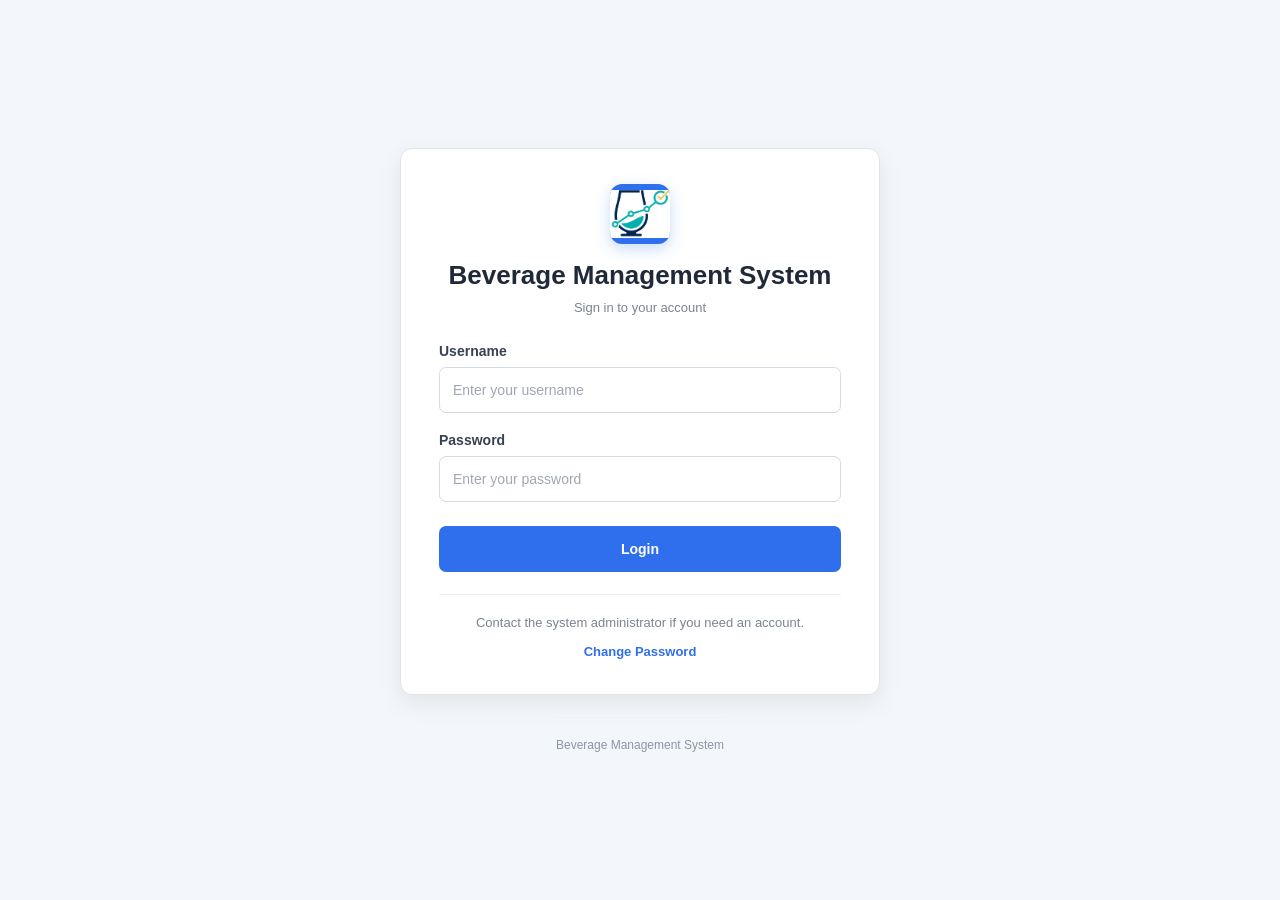
<file: frontend/index.html>
<!DOCTYPE html>

<html lang="en">

<head>

    <meta charset="UTF-8">

    <meta name="viewport"
          content="width=device-width, initial-scale=1.0">

    <title>Dashboard - Beverage Management System</title>

    <link rel="stylesheet" href="css/style.css">

</head>


<body>

    <aside class="sidebar">

        <h2>BMS</h2>

        <a href="index.html">
            Dashboard
        </a>

        <a href="beverages.html">
            Beverages
        </a>

        <a
            href="categories.html"
            data-role="ADMIN"
        >
            Categories
        </a>

        <a
            href="suppliers.html"
            data-role="ADMIN,MANAGER"
        >
            Suppliers
        </a>

        <a href="inventory.html">
            Inventory
        </a>

        <a
            href="purchases.html"
            data-role="ADMIN"
        >
            Purchases
        </a>

        <a href="sales.html">
            Sales
        </a>

        <a href="reports.html">
            Reports
        </a>

        <a href="change-password.html">
            Change Password
        </a>

        <a href="#" data-logout>
            Logout
        </a>

    </aside>


    <main class="main">

        <div class="topbar">

            <h1>Dashboard</h1>

            <span data-user></span>

        </div>


        <div class="card-grid">

            <div class="card">

                <h3>Beverages</h3>

                <div
                    class="value"
                    id="beverages"
                >
                    0
                </div>

            </div>


            <div class="card">

                <h3>Categories</h3>

                <div
                    class="value"
                    id="categories"
                >
                    0
                </div>

            </div>


            <div class="card">

                <h3>Suppliers</h3>

                <div
                    class="value"
                    id="suppliers"
                >
                    0
                </div>

            </div>


            <div class="card">

                <h3>Purchases</h3>

                <div
                    class="value"
                    id="purchases"
                >
                    0
                </div>

            </div>


            <div class="card">

                <h3>Sales</h3>

                <div
                    class="value"
                    id="sales"
                >
                    0
                </div>

            </div>


            <div class="card">

                <h3>Current Inventory</h3>

                <div
                    class="value"
                    id="inventory"
                >
                    0
                </div>

            </div>


            <div class="card">

                <h3>Low Stock</h3>

                <div
                    class="value"
                    id="low"
                >
                    0
                </div>

            </div>


            <div class="card">

                <h3>Out of Stock</h3>

                <div
                    class="value"
                    id="out"
                >
                    0
                </div>

            </div>

        </div>


        <div
            class="panel"
            style="margin-top:20px"
        >

            <h2>Recent Sales</h2>

            <div class="table-wrap">

                <table class="table">

                    <thead>

                        <tr>

                            <th>ID</th>
                            <th>Date</th>
                            <th>Total</th>
                            <th>Payment</th>

                        </tr>

                    </thead>

                    <tbody id="recentSales">

                    </tbody>

                </table>

            </div>

        </div>


        <div
            class="panel"
            style="margin-top:20px"
        >

            <h2>Recent Purchases</h2>

            <div class="table-wrap">

                <table class="table">

                    <thead>

                        <tr>

                            <th>ID</th>
                            <th>Date</th>
                            <th>Total</th>

                        </tr>

                    </thead>

                    <tbody id="recentPurchases">

                    </tbody>

                </table>

            </div>

        </div>


    </main>


    <script src="js/auth.js"></script>

    <script src="js/dashboard.js"></script>


</body>

</html>
</file>
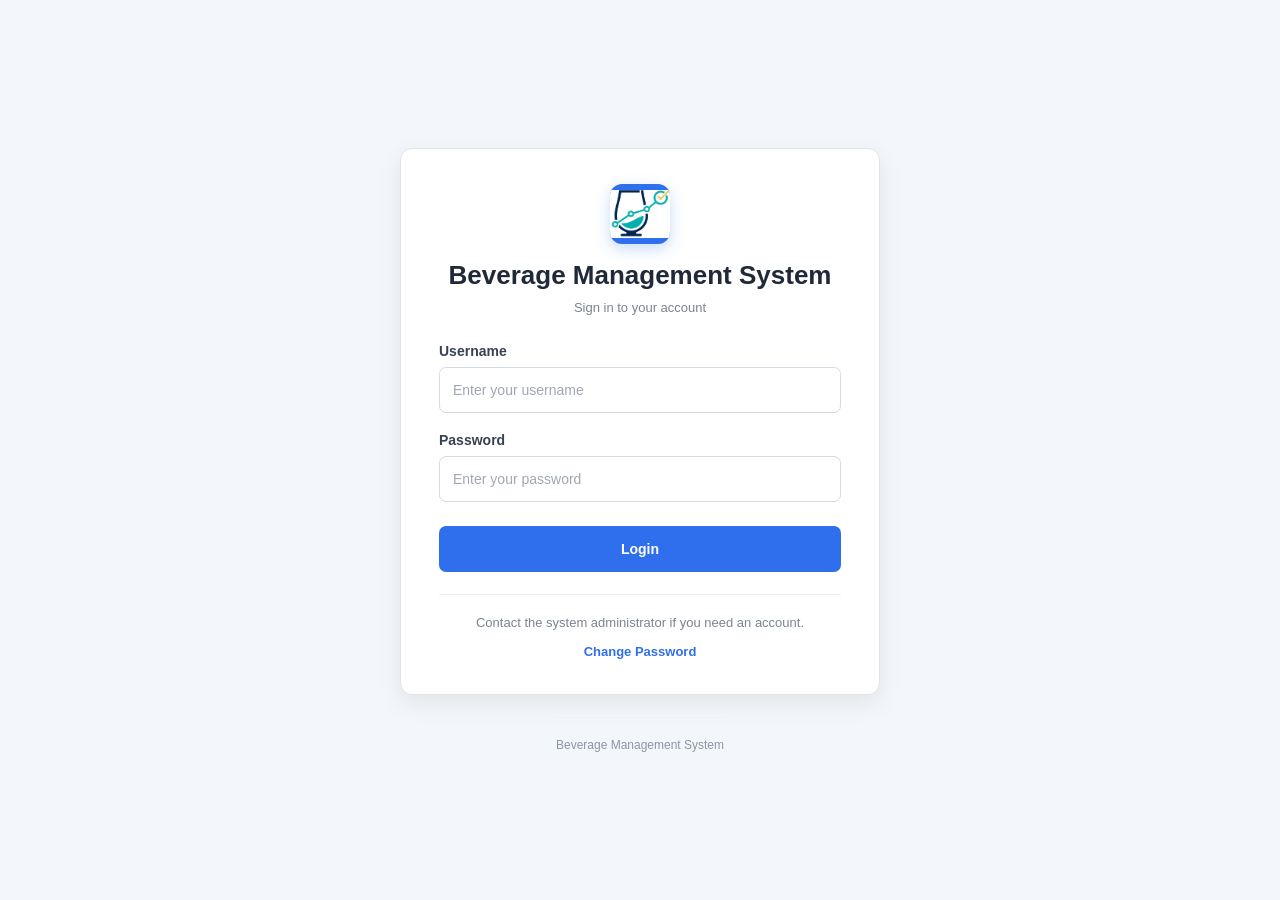
<file: frontend/beverages.html>
<!DOCTYPE html>
<html lang="en">
<head>
    <meta charset="UTF-8">
    <meta name="viewport" content="width=device-width, initial-scale=1.0">

    <title>Beverages - Beverage Management System</title>

    <link rel="stylesheet" href="css/style.css">
</head>

<body>

    <!-- ================= SIDEBAR ================= -->
    <aside class="sidebar">

        <div class="logo">
            <div class="logo-icon">B</div>
            <div>
                <h2>BMS</h2>
                <span>Beverage Management</span>
            </div>
        </div>

        <nav class="sidebar-menu">

            <a href="dashboard.html">
                <span class="icon">▣</span>
                Dashboard
            </a>

            <a href="beverages.html" class="active">
                <span class="icon">🥤</span>
                Beverages
            </a>

            <a href="categories.html">
                <span class="icon">▦</span>
                Categories
            </a>

            <a data-role="ADMIN,MANAGER" href="suppliers.html">
                <span class="icon">🚚</span>
                Suppliers
            </a>

            <a href="inventory.html">
                <span class="icon">📦</span>
                Inventory
            </a>

            <a data-role="ADMIN,MANAGER" href="purchases.html">
                <span class="icon">🛒</span>
                Purchases
            </a>

            <a href="sales.html">
                <span class="icon">💰</span>
                Sales
            </a>

            <a href="reports.html">
                <span class="icon">📊</span>
                Reports
            </a>

            <!-- <a href="change-password.html">
                <span class="icon">🔐</span>
                Change Password
            </a> -->

        </nav>

    </aside>


    <!-- ================= MAIN CONTENT ================= -->
    <main class="main">

        <!-- TOP BAR -->
        <header class="topbar">

            <div>
                <h1>Beverages</h1>
                <p>Manage all beverages in the system</p>
            </div>

            <div class="user-section">

                <div class="user-avatar" data-avatar>
                    U
                </div>

                <div class="user-info">
                    <strong data-user>User</strong>
                    <span data-role-display>Staff</span>
                    <span>Beverage Manager</span>
                </div>

            </div>

        </header>


        <!-- ================= CONTENT ================= -->
        <section class="content">


            <!-- PAGE HEADER -->
            <div class="page-header">

                <div>
                    <h2>Beverage Management</h2>
                    <p>Add, edit, search and delete beverages.</p>
                </div>

                <button
                    class="btn btn-primary"
                    type="button"
                    onclick="showBeverageForm()">
                    + Add Beverage
                </button>

            </div>


            <!-- ================= SEARCH ================= -->
            <div class="panel search-panel">

                <div class="search-box">

                    <label for="search">
                        Search Beverage
                    </label>

                    <div class="search-input-group">

                        <input
                            type="text"
                            id="search"
                            placeholder="Search name, brand or category">

                        <button
                            class="btn btn-primary"
                            type="button"
                            onclick="load()">
                            Search
                        </button>

                        <button
                            class="btn btn-secondary"
                            type="button"
                            onclick="clearSearch()">
                            Clear
                        </button>

                    </div>

                </div>

            </div>


            <!-- ================= FORM ================= -->
            <div
                class="panel beverage-form-panel"
                id="beverageFormPanel">

                <div class="panel-header">

                    <div>
                        <h3 id="formTitle">
                            Add New Beverage
                        </h3>

                        <p>
                            Enter the beverage information below.
                        </p>
                    </div>

                    <button
                        type="button"
                        class="close-btn"
                        onclick="hideBeverageForm()">
                        ×
                    </button>

                </div>


                <form id="f">

                    <!-- Used when editing -->
                    <input
                        type="hidden"
                        id="id">


                    <div class="form-grid">

                        <!-- NAME -->
                        <div class="form-group">

                            <label for="beverage_name">
                                Beverage Name
                                <span>*</span>
                            </label>

                            <input
                                type="text"
                                id="beverage_name"
                                placeholder="Enter beverage name"
                                required>

                        </div>


                        <!-- BRAND -->
                        <div class="form-group">

                            <label for="brand">
                                Brand
                                <span>*</span>
                            </label>

                            <input
                                type="text"
                                id="brand"
                                placeholder="Enter brand name"
                                required>

                        </div>


                        <!-- CATEGORY -->
                        <div class="form-group">

                            <label for="category">
                                Category
                                <span>*</span>
                            </label>

                            <select
                                id="category"
                                required>

                                <option value="">
                                    Select Category
                                </option>

                            </select>

                        </div>


                        <!-- PRICE -->
                        <div class="form-group">

                            <label for="unit_price">
                                Unit Price
                                <span>*</span>
                            </label>

                            <div class="price-input">

                                <span>Rs.</span>

                                <input
                                    type="number"
                                    id="unit_price"
                                    step="0.01"
                                    min="0"
                                    placeholder="0.00"
                                    required>

                            </div>

                        </div>

                    </div>


                    <!-- FORM BUTTONS -->
                    <div class="form-actions">

                        <button
                            type="submit"
                            class="btn btn-primary">
                            Save Beverage
                        </button>

                        <button
                            type="button"
                            class="btn btn-secondary"
                            onclick="resetForm()">
                            Reset
                        </button>

                        <button
                            type="button"
                            class="btn btn-cancel"
                            onclick="hideBeverageForm()">
                            Cancel
                        </button>

                    </div>

                </form>

            </div>


            <!-- ================= BEVERAGE TABLE ================= -->
            <div class="panel table-panel">

                <div class="panel-header">

                    <div>
                        <h3>Beverage List</h3>
                        <p>
                            All beverages registered in the system.
                        </p>
                    </div>

                    <div class="record-count">
                        Total: <strong id="recordCount">0</strong>
                    </div>

                </div>


                <div class="table-container">

                    <table class="table">

                        <thead>

                            <tr>
                                <th>#</th>
                                <th>Name</th>
                                <th>Brand</th>
                                <th>Category</th>
                                <th>Unit Price</th>
                                <th>Stock</th>
                                <th>Status</th>
                                <th>Action</th>
                            </tr>

                        </thead>


                        <tbody id="rows">

                            <!--
                                Beverage records will be loaded
                                here using beverages.js
                            -->

                            <tr>
                                <td colspan="8" class="empty-state">
                                    Loading beverages...
                                </td>
                            </tr>

                        </tbody>

                    </table>

                </div>

            </div>

        </section>

    </main>


    <!-- ================= JAVASCRIPT ================= -->

    <script src="js/auth.js"></script>
    <script src="js/beverages.js"></script>


    <script>

        /*
         * Display beverage form
         */
        function showBeverageForm() {

            document.getElementById(
                "beverageFormPanel"
            ).classList.add("show");

            window.scrollTo({
                top: 0,
                behavior: "smooth"
            });

        }


        /*
         * Hide beverage form
         */
        function hideBeverageForm() {

            document.getElementById(
                "beverageFormPanel"
            ).classList.remove("show");

        }


        /*
         * Clear search
         */
        function clearSearch() {

            document.getElementById("search").value = "";

            if (typeof load === "function") {
                load();
            }

        }


        /*
         * Reset form
         */
        function resetForm() {

            const form = document.getElementById("f");

            if (form) {
                form.reset();
            }

            document.getElementById("id").value = "";

            document.getElementById(
                "formTitle"
            ).textContent = "Add New Beverage";

        }


        /*
         * Load form when page opens
         */
        document.addEventListener(
            "DOMContentLoaded",
            function () {

                const formPanel =
                    document.getElementById(
                        "beverageFormPanel"
                    );

                if (formPanel) {
                    formPanel.classList.remove("show");
                }

            }
        );

    </script>

</body>
</html>
</file>
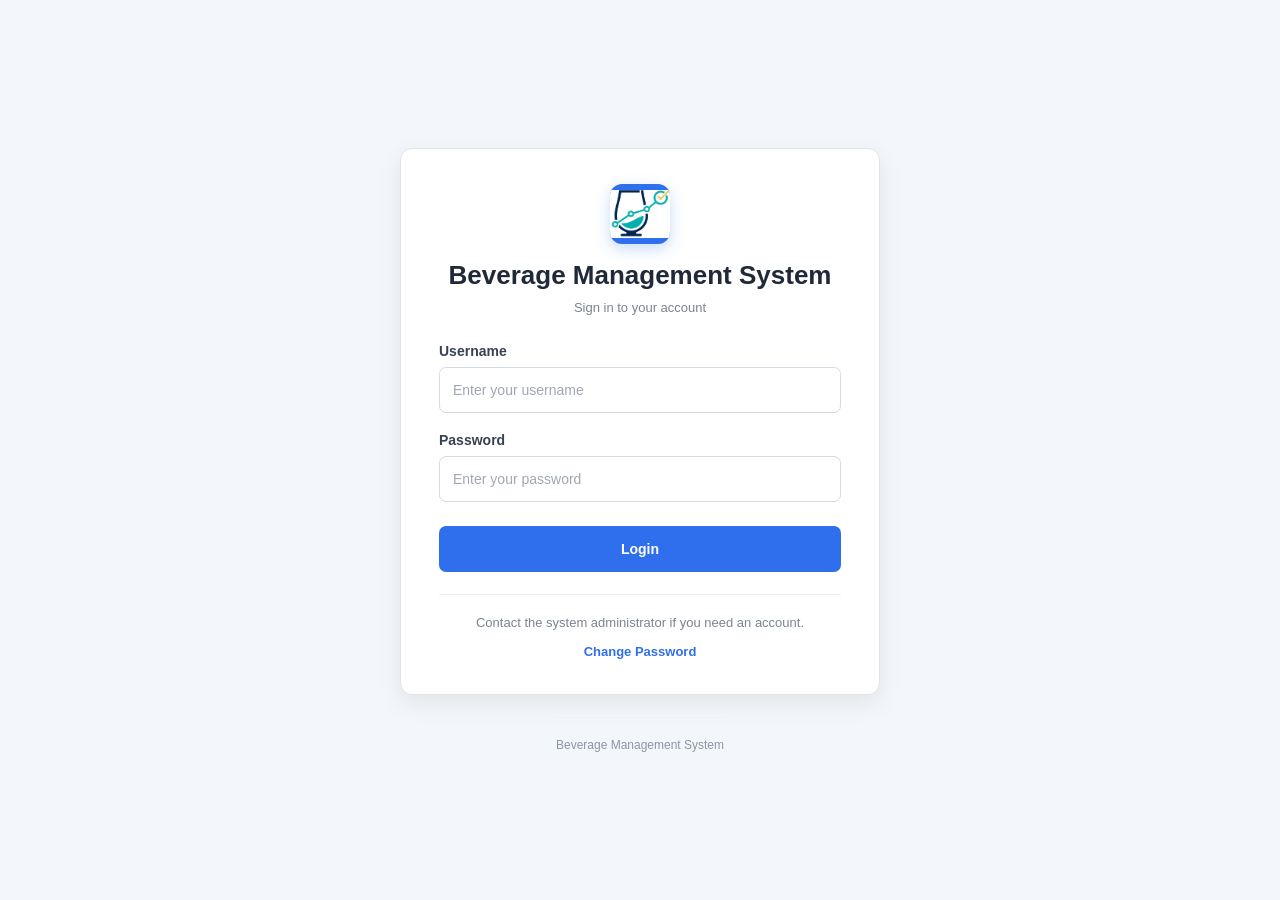
<file: frontend/categories.html>
<!DOCTYPE html>
<html lang="en">

<head>

    <meta charset="UTF-8">

    <meta
        name="viewport"
        content="width=device-width, initial-scale=1.0"
    >

    <title>
        Categories | Beverage Management System
    </title>

    <link
        rel="stylesheet"
        href="css/style.css"
    >

</head>


<body>

    <!-- =====================================================
         SIDEBAR
    ====================================================== -->

    <aside class="sidebar">

        <div class="logo">

            <div class="logo-icon">
                B
            </div>

            <div>

                <h2>
                    BMS
                </h2>

                <span>
                    Beverage Management
                </span>

            </div>

        </div>


        <nav class="sidebar-menu">

            <a href="dashboard.html">

                <span class="icon">
                    ▣
                </span>

                <span>
                    Dashboard
                </span>

            </a>


            <a href="beverages.html">

                <span class="icon">
                    🥤
                </span>

                <span>
                    Beverages
                </span>

            </a>


            <a
                href="categories.html"
                class="active"
                data-role="ADMIN,MANAGER,STAFF"
            >

                <span class="nav-icon">
                    ▦
                </span>

                <span>
                    Categories
                </span>

            </a>


            <a
                href="suppliers.html"
                data-role="ADMIN,MANAGER"
            >

                <span class="icon">
                    🚚
                </span>

                <span>
                    Suppliers
                </span>

            </a>


            <a href="inventory.html">

                <span class="icon">
                    📦
                </span>

                <span>
                    Inventory
                </span>

            </a>


            <a
                href="purchases.html"
                data-role="ADMIN,MANAGER"
            >

                <span class="icon">
                    🛒
                </span>

                <span>
                    Purchases
                </span>

            </a>


            <a href="sales.html">

                <span class="icon">
                    💰
                </span>

                <span>
                    Sales
                </span>

            </a>


            <a href="reports.html">

                <span class="icon">
                    📊
                </span>

                <span>
                    Reports
                </span>

            </a>

        </nav>

    </aside>



    <!-- =====================================================
         MAIN CONTENT
    ====================================================== -->

    <main class="main">


        <!-- =================================================
             TOP BAR
        ================================================== -->

        <header class="topbar">

            <div class="page-heading">

                <h1>
                    Categories
                </h1>

                <p>
                    Manage beverage categories
                </p>

            </div>


            <div class="user-area">

                <div class="user-section">

                    <div
                        class="user-avatar"
                        data-avatar
                    >
                        U
                    </div>

                    <div class="user-info">

                        <strong data-user>
                            User
                        </strong>

                        <span data-role-display>
                            Staff
                        </span>

                        <span>
                            Beverage Manager
                        </span>

                    </div>

                </div>

            </div>

        </header>



        <!-- =================================================
             MESSAGE
        ================================================== -->

        <div
            id="msg"
            class="message"
            role="alert"
        ></div>



        <!-- =================================================
             CATEGORY FORM
        ================================================== -->

        <section class="panel category-form-panel">

            <div class="panel-header">

                <div>

                    <h2 id="formTitle">
                        Add Category
                    </h2>

                    <p>
                        Create or update a beverage category
                    </p>

                </div>

            </div>


            <form
                id="f"
                class="category-form"
            >

                <input
                    type="hidden"
                    id="id"
                >


                <div class="form-group">

                    <label for="category_name">

                        Category Name

                        <span class="required">
                            *
                        </span>

                    </label>

                    <input
                        type="text"
                        id="category_name"
                        name="category_name"
                        placeholder="Enter category name"
                        maxlength="100"
                        autocomplete="off"
                        required
                    >

                </div>


                <div class="form-group">

                    <label for="description">

                        Description

                    </label>

                    <textarea
                        id="description"
                        name="description"
                        placeholder="Enter category description"
                        rows="4"
                    ></textarea>

                </div>


                <div class="form-actions">

                    <button
                        type="submit"
                        class="btn btn-primary"
                    >
                        Save Category
                    </button>


                    <button
                        type="button"
                        id="cancelButton"
                        class="btn btn-secondary"
                    >
                        Cancel
                    </button>

                </div>

            </form>

        </section>



        <!-- =================================================
             CATEGORY LIST
        ================================================== -->

        <section class="panel category-list-panel">


            <!-- ================= HEADER ================= -->

            <div
                class="panel-header category-list-header"
            >

                <div>

                    <h2>
                        Category List
                    </h2>

                    <p>
                        View and manage all beverage categories
                    </p>

                </div>


                <!-- ================= SEARCH ================= -->

                <div
                    class="search-box category-search-box"
                >

                    <div
                        class="search-input-group"
                    >

                        <input
                            type="search"
                            id="search"
                            placeholder="Search category..."
                            autocomplete="off"
                        >


                        <button
                            type="button"
                            id="searchButton"
                            class="btn btn-primary"
                        >
                            Search
                        </button>


                        <button
                            type="button"
                            id="clearButton"
                            class="btn btn-secondary"
                        >
                            Clear
                        </button>

                    </div>

                </div>

            </div>
            <!-- IMPORTANT:
                 The panel-header is properly closed here.
            -->


            <!-- ================= TABLE ================= -->

            <div class="table-container">

                <table class="table">

                    <thead>

                        <tr>

                            <th>
                                ID
                            </th>

                            <th>
                                Name
                            </th>

                            <th>
                                Description
                            </th>

                            <th class="action-column">
                                Action
                            </th>

                        </tr>

                    </thead>


                    <tbody id="rows">

                        <tr>

                            <td
                                colspan="4"
                                class="loading-cell"
                            >
                                Loading categories...
                            </td>

                        </tr>

                    </tbody>

                </table>

            </div>

        </section>


    </main>



    <!-- =====================================================
         JAVASCRIPT
    ====================================================== -->

    <script src="js/auth.js"></script>

    <script src="js/categories.js"></script>


</body>

</html>
</file>
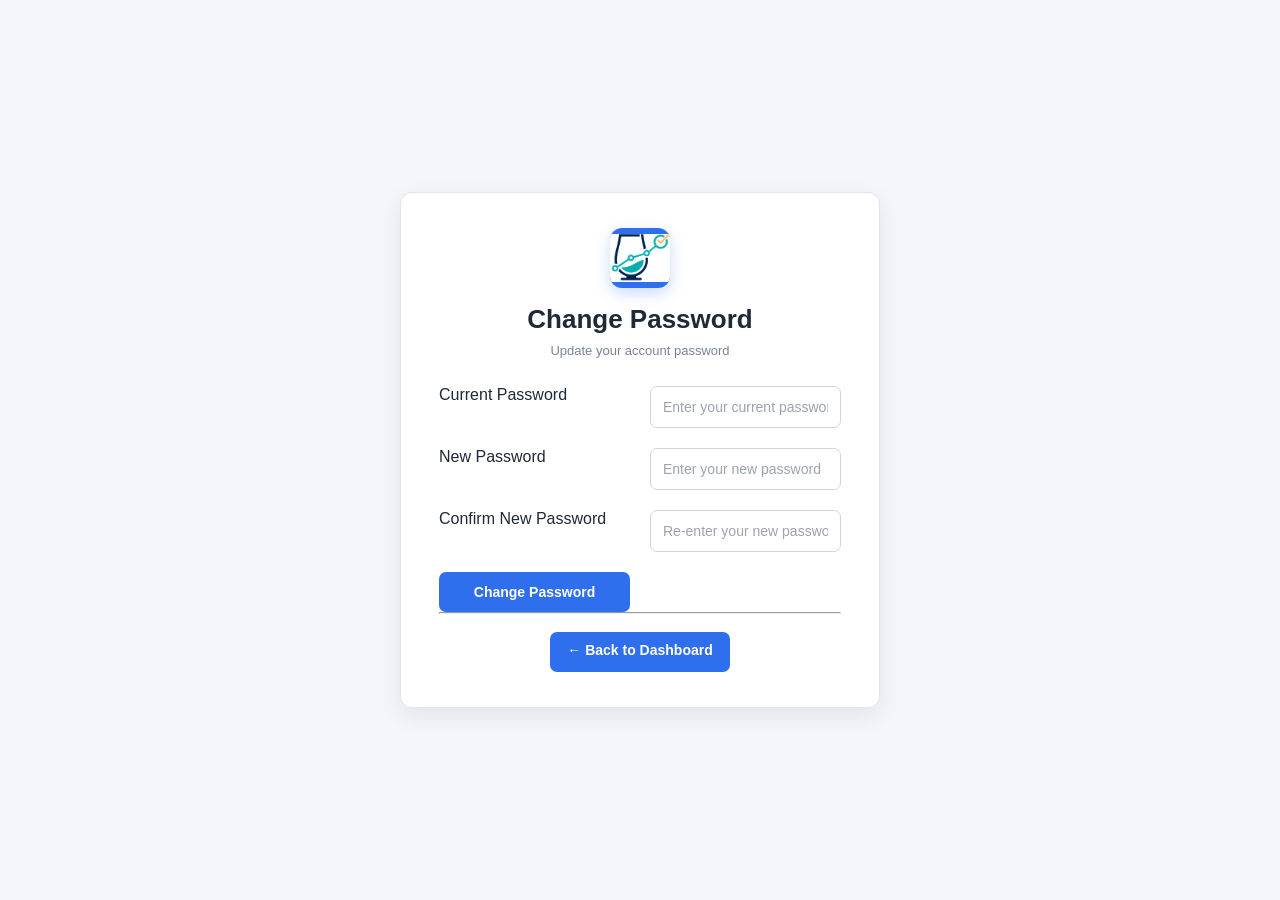
<file: frontend/change-password.html>
<!DOCTYPE html>
<html lang="en">

<head>

    <meta charset="UTF-8">

    <meta
        name="viewport"
        content="width=device-width, initial-scale=1.0"
    >

    <title>
        Change Password | Beverage Management System
    </title>

    <link
        rel="stylesheet"
        href="css/style.css"
    >

</head>


<body class="auth-page">


    <!-- =====================================================
         CHANGE PASSWORD CONTAINER
    ====================================================== -->

    <div class="auth-container">


        <!-- =================================================
             CHANGE PASSWORD CARD
        ================================================== -->

        <div class="auth-box">


            <!-- LOGO / TITLE -->

            <div class="auth-header">

                <div class="auth-logo">
                   <img src="image/logo.png" alt="BMS Logo">
                </div>

                <h1>
                    Change Password
                </h1>

                <p>
                    Update your account password
                </p>

            </div>


            <!-- =================================================
                 ERROR / SUCCESS MESSAGE
            ================================================== -->

            <div
                id="msg"
                class="auth-message"
                role="alert"
            ></div>


            <!-- =================================================
                 FORM
            ================================================== -->

            <form id="changePasswordForm" class="form-grid">

                <label for="current_password">Current Password</label>
                <input
                    type="password"
                    id="current_password"
                    name="current_password"
                    placeholder="Enter your current password"
                    required
                >

                <label for="new_password">New Password</label>
                <input
                    type="password"
                    id="new_password"
                    name="new_password"
                    placeholder="Enter your new password"
                    required
                >

                <label for="confirm_password">Confirm New Password</label>
                <input
                    type="password"
                    id="confirm_password"
                    name="confirm_password"
                    placeholder="Re-enter your new password"
                    required
                >

                <button
                      type="submit" 
                      class="btn btn-primary"
                      id="changePasswordButton">
                    
                    Change Password
                </button>

            </form>

           <hr>

<br>

<p style="text-align:center;">

    <a
        href="dashboard.html"
        class="btn btn-primary"
        style="
            display: inline-block;
            text-decoration: none;
        "
    >
        ← Back to Dashboard
    </a>

</p>

        </div>

    </div>


    <script src="js/auth.js"></script>
    <script src="js/change-password.js"></script>

</body>
</html>
</file>
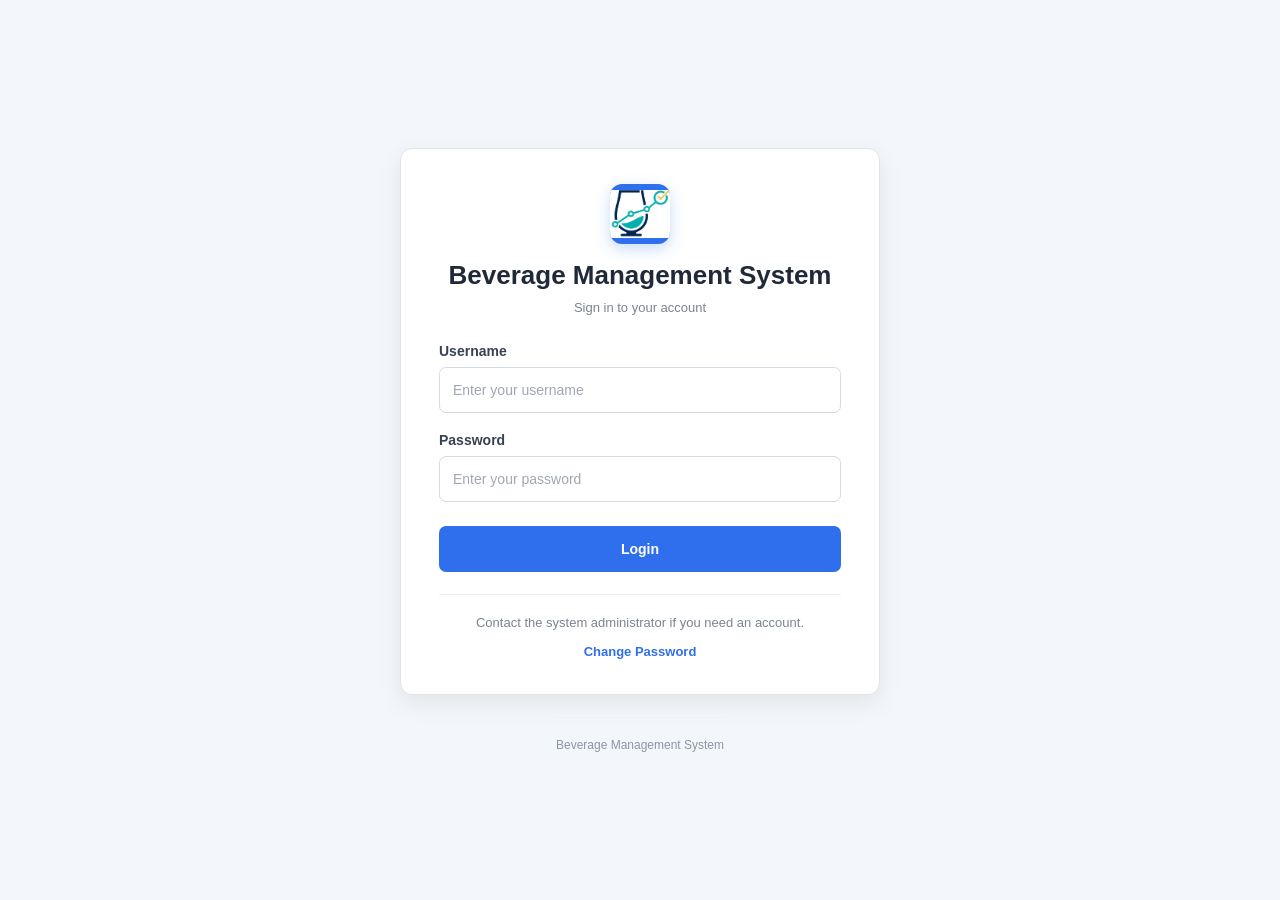
<file: frontend/dashboard.html>
<!DOCTYPE html>
<html lang="en">

<head>

    <meta charset="UTF-8">

    <meta
        name="viewport"
        content="width=device-width, initial-scale=1.0"
    >

    <title>
        Dashboard | Beverage Management System
    </title>

    <link
        rel="stylesheet"
        href="css/style.css"
    >

</head>


<body>


<!-- =====================================================
     SIDEBAR
====================================================== -->

<aside class="sidebar">


    <!-- LOGO -->

         <div class="logo">
            <div class="logo-icon">B</div>
            <div>
                <h2>BMS</h2>
                <span>Beverage Management</span>
            </div>
        </div>



    <!-- NAVIGATION -->

    <nav class="sidebar-nav">


        <a
            href="dashboard.html"
            class="active"
        >

            <span class="nav-icon">
                ▣
            </span>

            <span>
                Dashboard
            </span>

        </a>



        <a href="beverages.html">

            <span class="nav-icon">
                🥤
            </span>

            <span>
                Beverages
            </span>

        </a>


        <a
            href="categories.html"
            
        >

            <span class="nav-icon">
                ▦
            </span>

            <span>
                Categories
            </span>

        </a>



        <!-- ADMIN + MANAGER -->

        <a
            href="suppliers.html"
            data-role="ADMIN,MANAGER,"
        >

            <span class="nav-icon">
                🚚
            </span>

            <span>
                Suppliers
            </span>

        </a>



        <a href="inventory.html">

            <span class="nav-icon">
                📦
            </span>

            <span>
                Inventory
            </span>

        </a>



        <!-- ADMIN ONLY -->

        <a
            href="purchases.html"
            data-role="ADMIN,MANAGER"
        >

            <span class="nav-icon">
                🛒
            </span>

            <span>
                Purchases
            </span>

        </a>



        <a href="sales.html">

            <span class="nav-icon">
                💰
            </span>

            <span>
                Sales
            </span>

        </a>



        <a href="reports.html">

            <span class="nav-icon">
                📊
            </span>

            <span>
                Reports
            </span>

        </a>



        <a href="change-password.html">

            <span class="nav-icon">
                🔐
            </span>

            <span>
                Change Password
            </span>

        </a>

        <!-- ADMIN ONLY - USER MANAGEMENT -->

<a
    href="user-management.html"
    data-role="ADMIN"
>

    <span class="nav-icon">
        👥
    </span>

    <span>
        User Management
    </span>

</a>

        


    </nav>



    <!-- LOGOUT -->

    <div class="sidebar-bottom">

        <a
            href="#"
            data-logout
            class="logout-link"
        >

            <span class="nav-icon">
                ↪
            </span>

            <span>
               <font color="red">Logout</font>
            </span>

        </a>

    </div>


</aside>



<!-- =====================================================
     MAIN CONTENT
====================================================== -->

<main class="main">


    <!-- =================================================
         TOP BAR
    ================================================== -->

    <header class="topbar">


        <div class="page-heading">

            <h1>
                Dashboard
            </h1>

            <p>
                Overview of your beverage management system
            </p>

        </div>
        
            <div class="user-section">

                <div class="user-avatar" data-avatar>
                    U
                </div>

                <div class="user-info">
                    <strong data-user>User</strong>
                    <span data-role-display>Staff</span>
                    <span>Beverage Manager</span>
                </div>

            </div>


    </header>



    <!-- =================================================
         DASHBOARD CARDS
    ================================================== -->

    <section class="card-grid">


        <!-- BEVERAGES -->

        <div class="dashboard-card">

            <div class="card-icon beverage-icon">
                🥤
            </div>

            <div class="card-content">

                <h3>
                    Beverages
                </h3>

                <div
                    class="value"
                    id="beverages"
                >
                    0
                </div>

                <span class="card-description">
                    Total beverages
                </span>

            </div>

        </div>



        <!-- CATEGORIES -->

        <div class="dashboard-card">

            <div class="card-icon category-icon">
                ▦
            </div>

            <div class="card-content">

                <h3>
                    Categories
                </h3>

                <div
                    class="value"
                    id="categories"
                >
                    0
                </div>

                <span class="card-description">
                    Beverage categories
                </span>

            </div>

        </div>



        <!-- SUPPLIERS -->

        <div class="dashboard-card">

            <div class="card-icon supplier-icon">
                🚚
            </div>

            <div class="card-content">

                <h3>
                    Suppliers
                </h3>

                <div
                    class="value"
                    id="suppliers"
                >
                    0
                </div>

                <span class="card-description">
                    Registered suppliers
                </span>

            </div>

        </div>



        <!-- PURCHASES -->

        <div class="dashboard-card">

            <div class="card-icon purchase-icon">
                🛒
            </div>

            <div class="card-content">

                <h3>
                    Purchases
                </h3>

                <div
                    class="value"
                    id="purchases"
                >
                    0
                </div>

                <span class="card-description">
                    Total purchases
                </span>

            </div>

        </div>



        <!-- SALES -->

        <div class="dashboard-card">

            <div class="card-icon sales-icon">
                💰
            </div>

            <div class="card-content">

                <h3>
                    Sales
                </h3>

                <div
                    class="value"
                    id="sales"
                >
                    0
                </div>

                <span class="card-description">
                    Total sales
                </span>

            </div>

        </div>



        <!-- INVENTORY -->

        <div class="dashboard-card">

            <div class="card-icon inventory-icon">
                📦
            </div>

            <div class="card-content">

                <h3>
                    Current Inventory
                </h3>

                <div
                    class="value"
                    id="inventory"
                >
                    0
                </div>

                <span class="card-description">
                    Available stock
                </span>

            </div>

        </div>



        <!-- LOW STOCK -->

        <div class="dashboard-card warning-card">

            <div class="card-icon warning-icon">
                ⚠
            </div>

            <div class="card-content">

                <h3>
                    Low Stock
                </h3>

                <div
                    class="value"
                    id="low"
                >
                    0
                </div>

                <span class="card-description">
                    Items requiring attention
                </span>

            </div>

        </div>



        <!-- OUT OF STOCK -->

        <div class="dashboard-card danger-card">

            <div class="card-icon danger-icon">
                ✕
            </div>

            <div class="card-content">

                <h3>
                    Out of Stock
                </h3>

                <div
                    class="value"
                    id="out"
                >
                    0
                </div>

                <span class="card-description">
                    Unavailable items
                </span>

            </div>

        </div>


    </section>



    <!-- =================================================
         RECENT SALES
    ================================================== -->

    <section class="panel dashboard-panel">


        <div class="panel-header">

            <div>

                <h2>
                    Recent Sales
                </h2>

                <p>
                    Latest beverage sales
                </p>

            </div>


            <a
                href="sales.html"
                class="view-all"
            >
                View All
            </a>

        </div>



        <div class="table-wrap">

            <table class="table">

                <thead>

                    <tr>

                        <th>
                            ID
                        </th>

                        <th>
                            Beverage
                        </th>

                        <th>
                            Quantity
                        </th>

                        <th>
                            Amount
                        </th>

                        <th>
                            Date
                        </th>

                    </tr>

                </thead>


                <tbody id="recentSales">

                    <tr>

                        <td
                            colspan="5"
                            class="loading-cell"
                        >
                            Loading recent sales...
                        </td>

                    </tr>

                </tbody>

            </table>

        </div>


    </section>



    <!-- =================================================
         RECENT PURCHASES
    ================================================== -->

    <section class="panel dashboard-panel">


        <div class="panel-header">

            <div>

                <h2>
                    Recent Purchases
                </h2>

                <p>
                    Latest beverage purchases
                </p>

            </div>


            <a
                href="purchases.html"
                class="view-all"
            >
                View All
            </a>

        </div>



        <div class="table-wrap">

            <table class="table">

                <thead>

                    <tr>

                        <th>
                            ID
                        </th>

                        <th>
                            Beverage
                        </th>

                        <th>
                            Supplier
                        </th>

                        <th>
                            Quantity
                        </th>

                        <th>
                            Amount
                        </th>

                        <th>
                            Date
                        </th>

                    </tr>

                </thead>


                <tbody id="recentPurchases">

                    <tr>

                        <td
                            colspan="6"
                            class="loading-cell"
                        >
                            Loading recent purchases...
                        </td>

                    </tr>

                </tbody>

            </table>

        </div>


    </section>


</main>



<!-- =====================================================
     JAVASCRIPT
====================================================== -->

<script src="js/auth.js"></script>
<script src="js/dashboard.js"></script>


</body>

</html>
</file>
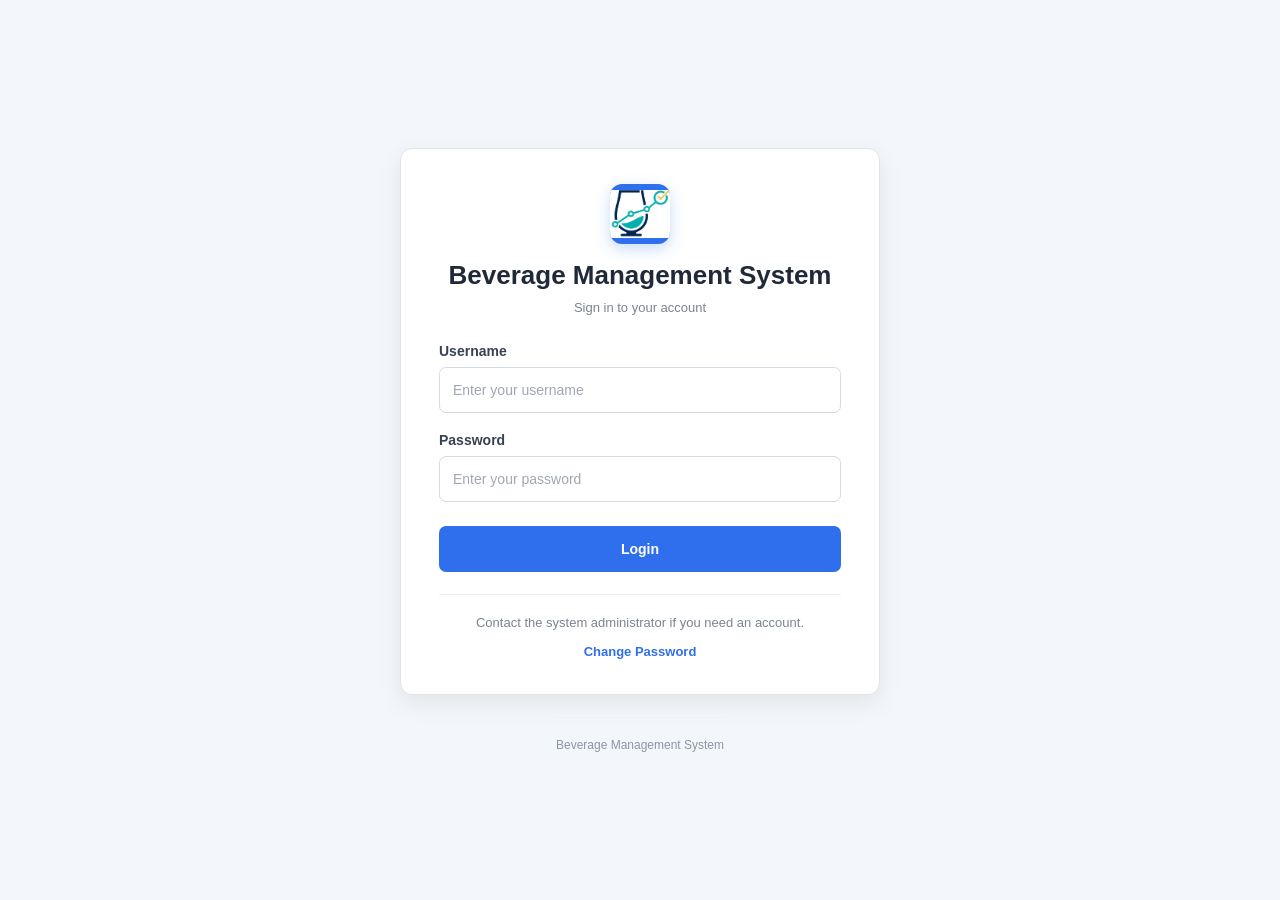
<file: frontend/inventory.html>
<!DOCTYPE html>
<html lang="en">

<head>

    <meta charset="UTF-8">

    <meta
        name="viewport"
        content="width=device-width, initial-scale=1.0"
    >

    <title>
        Inventory | Beverage Management System
    </title>

    <link
        rel="stylesheet"
        href="css/style.css"
    >

</head>


<body>


<!-- =====================================================
     SIDEBAR
====================================================== -->

<aside class="sidebar">


    <!-- LOGO -->

        <div class="logo">
            <div class="logo-icon">B</div>
            <div>
                <h2>BMS</h2>
                <span>Beverage Management</span>
            </div>
        </div>



    <!-- NAVIGATION -->

    <nav class="sidebar-menu">


        <a href="dashboard.html">

            <span class="icon">
                ▣
            </span>

            <span>
                Dashboard
            </span>

        </a>



        <a href="beverages.html">

            <span class="icon">
                🥤
            </span>

            <span>
                Beverages
            </span>

        </a>



        <!-- ADMIN ONLY -->

        <a
            href="categories.html"
        >

            <span class="icon">
                ▦
            </span>

            <span>
                Categories
            </span>

        </a>



        <!-- ADMIN + MANAGER -->

        <a
            href="suppliers.html"
            data-role="ADMIN,MANAGER"
        >

            <span class="icon">
                🚚
            </span>

            <span>
                Suppliers
            </span>

        </a>



        <!-- ACTIVE PAGE -->

        <a
            href="inventory.html"
            class="active"
        >

            <span class="icon">
                📦
            </span>

            <span>
                Inventory
            </span>

        </a>



        <!-- ADMIN ONLY -->

        <a
            href="purchases.html"
           data-role="ADMIN,MANAGER"
        >

            <span class="icon">
                🛒
            </span>

            <span>
                Purchases
            </span>

        </a>



        <a href="sales.html">

            <span class="icon">
                💰
            </span>

            <span>
                Sales
            </span>

        </a>



        <a href="reports.html">

            <span class="icon">
                📊
            </span>

            <span>
                Reports
            </span>

        </a>



        <!-- <a href="change-password.html">

            <span class="icon">
                ⚙
            </span>

            <span>
                Change Password
            </span>

        </a> -->


    </nav>



    <!-- LOGOUT -->

    <!-- <div class="sidebar-bottom">

        <a
            href="#"
            data-logout
            class="logout-link"
        >

            <span class="icon">
                ⇥
            </span>

            <span>
                Logout
            </span>

        </a>

    </div> -->


</aside>



<!-- =====================================================
     MAIN CONTENT
====================================================== -->

<main class="main">


    <!-- =================================================
         TOP BAR
    ================================================== -->

    <header class="topbar">


        <div class="page-heading">

            <h1>
                Inventory
            </h1>

            <p>
                Monitor beverage stock and inventory levels
            </p>

        </div>



        <!-- USER -->

        <div class="user-area">

            <div class="user-section">

                <div class="user-avatar" data-avatar>
                    U
                </div>

                <div class="user-info">
                    <strong data-user>User</strong>
                    <span data-role-display>Staff</span>
                    <span>Beverage Manager</span>
                </div>

            </div>

        </div>


    </header>



    <!-- =================================================
         INVENTORY CONTROLS
    ================================================== -->

    <section class="panel inventory-controls">


        <div class="panel-header">

            <div>

                <h2>
                    Inventory Overview
                </h2>

                <p>
                    Current stock status of all beverages
                </p>

            </div>


            <button
                type="button"
                class="btn btn-primary"
                onclick="load()"
            >

                <span class="refresh-icon">
                    ↻
                </span>

                Refresh

            </button>

        </div>


    </section>

<!-- =================================================
     INVENTORY TABLE
================================================== -->

<section class="panel inventory-table-panel">

    <!-- STOCK LIST HEADER -->
    <div class="panel-header">

        <div>

            <h2>
                Stock List
            </h2>

            <p>
                Beverage inventory details
            </p>

        </div>

    </div>


    <!-- SEARCH BAR -->
    <div class="inventory-search">

        <label
            for="inventorySearch"
            class="sr-only"
        >
            Search inventory
        </label>

        <div class="inventory-search-group">

            <input
                type="search"
                id="inventorySearch"
                placeholder="Search beverage, brand or category..."
                autocomplete="off"
            >

            <button
                type="button"
                id="inventorySearchButton"
                class="btn btn-primary"
            >
                Search
            </button>

            <button
                type="button"
                id="inventoryClearButton"
                class="btn btn-secondary"
            >
                Clear
            </button>

        </div>

    </div>


    <!-- TABLE -->
    <div class="table-wrap">

        <table class="table inventory-table">

            <thead>

                <tr>

                    <th>
                        Beverage
                    </th>

                    <th>
                        Brand
                    </th>

                    <th>
                        Category
                    </th>

                    <th>
                        Stock
                    </th>

                    <th>
                        Reorder Level
                    </th>

                    <th>
                        Status
                    </th>

                </tr>

            </thead>


            <tbody id="rows">

                <tr>

                    <td
                        colspan="6"
                        class="loading-cell"
                    >
                        Loading inventory...
                    </td>

                </tr>

            </tbody>

        </table>

    </div>

</section>


</main>



<!-- =====================================================
     JAVASCRIPT
====================================================== -->

<script src="js/auth.js"></script>

<script src="js/inventory.js"></script>


</body>

</html>
</file>
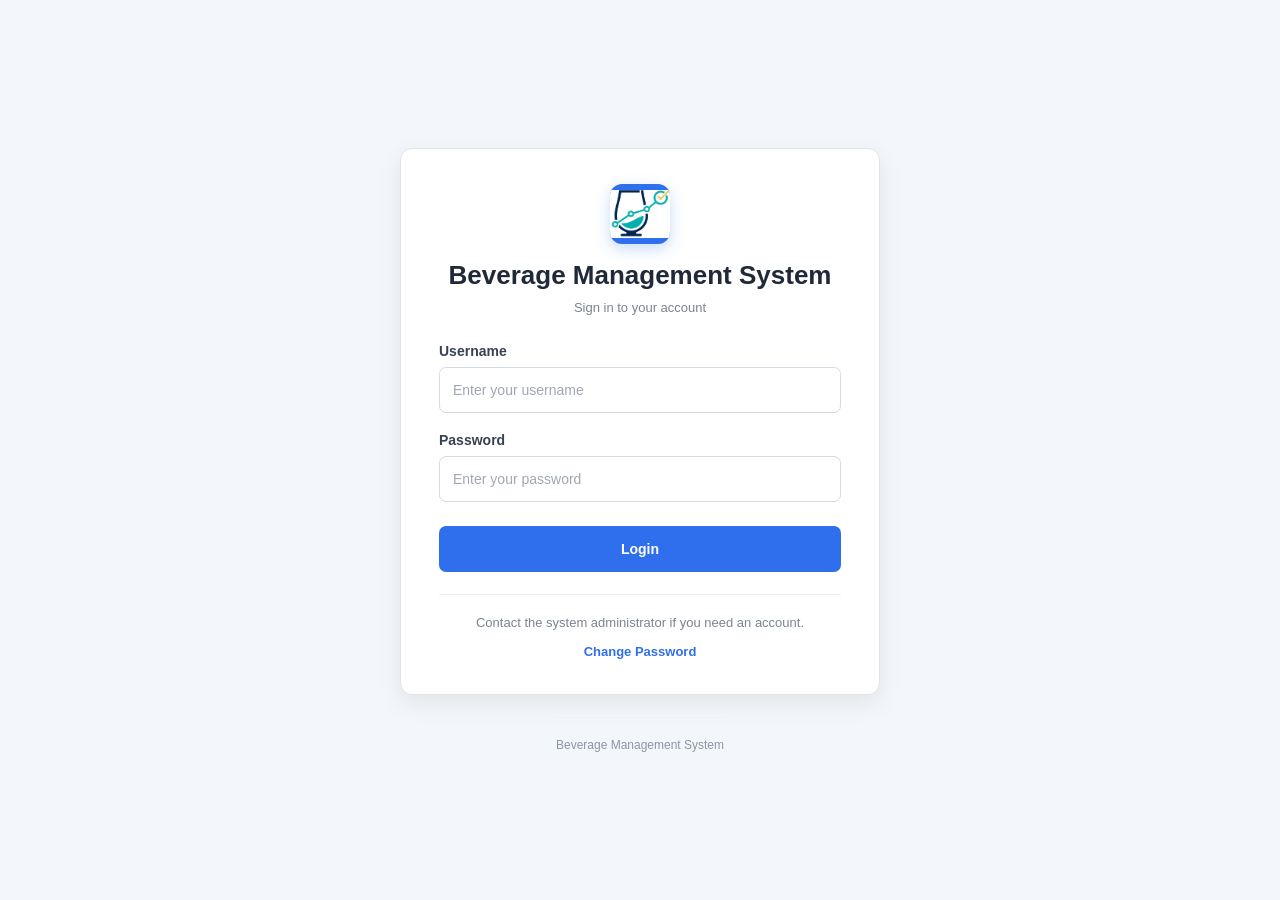
<file: frontend/login.html>
<!DOCTYPE html>
<html lang="en">

<head>

    <meta charset="UTF-8">

    <meta
        name="viewport"
        content="width=device-width, initial-scale=1.0"
    >

    <title>
        Login | Beverage Management System
    </title>

    <link
        rel="stylesheet"
        href="css/style.css"
    >

</head>


<body class="auth-page">


    <!-- =====================================================
         LOGIN CONTAINER
    ====================================================== -->

    <div class="auth-container">


        <!-- =================================================
             LOGIN CARD
        ================================================== -->

        <div class="auth-box">


            <!-- LOGO / TITLE -->

            <div class="auth-header">

                <div class="auth-logo">
                   <img src="image/logo.png" alt="BMS Logo">
                </div>

                <h1>
                    Beverage Management System
                </h1>

                <p>
                    Sign in to your account
                </p>

            </div>



            <!-- =================================================
                 ERROR / SUCCESS MESSAGE
            ================================================== -->

            <div
                id="msg"
                class="auth-message"
                role="alert"
                aria-live="polite"
            ></div>



            <!-- =================================================
                 LOGIN FORM
            ================================================== -->

            <form
                id="loginForm"
                class="auth-form"
            >


                <!-- USERNAME -->

                <div class="auth-form-group">

                    <label for="username">
                        Username
                    </label>

                    <input
                        type="text"
                        id="username"
                        name="username"
                        placeholder="Enter your username"
                        autocomplete="username"
                        required
                    >

                </div>



                <!-- PASSWORD -->

                <div class="auth-form-group">

                    <label for="password">
                        Password
                    </label>

                    <input
                        type="password"
                        id="password"
                        name="password"
                        placeholder="Enter your password"
                        autocomplete="current-password"
                        required
                    >

                </div>



                <!-- LOGIN BUTTON -->

                <button
                    type="submit"
                    class="btn btn-primary auth-login-btn"
                    id="loginButton"
                >
                    Login
                </button>


            </form>



            <!-- =================================================
                 AUTHENTICATION LINKS
            ================================================== -->

            <div class="auth-footer">

                <p>
                     Contact the system administrator
                     if you need an account.
                </p>
                <br>


                <p>

                    <a href="change-password.html">
                        Change Password
                    </a>

                </p>

            </div>


        </div>


        <!-- =================================================
             FOOTER
        ================================================== -->

        <p class="auth-footer">

            Beverage Management System

        </p>


    </div>



    <!-- =====================================================
         AUTHENTICATION JAVASCRIPT
    ====================================================== -->

    <script src="js/login.js"></script>

    <script>

        // Check if the user is already logged in
        if (localStorage.getItem('isLoggedIn') === 'true') {
            window.location.href = 'dashboard.html';
        }
</file>
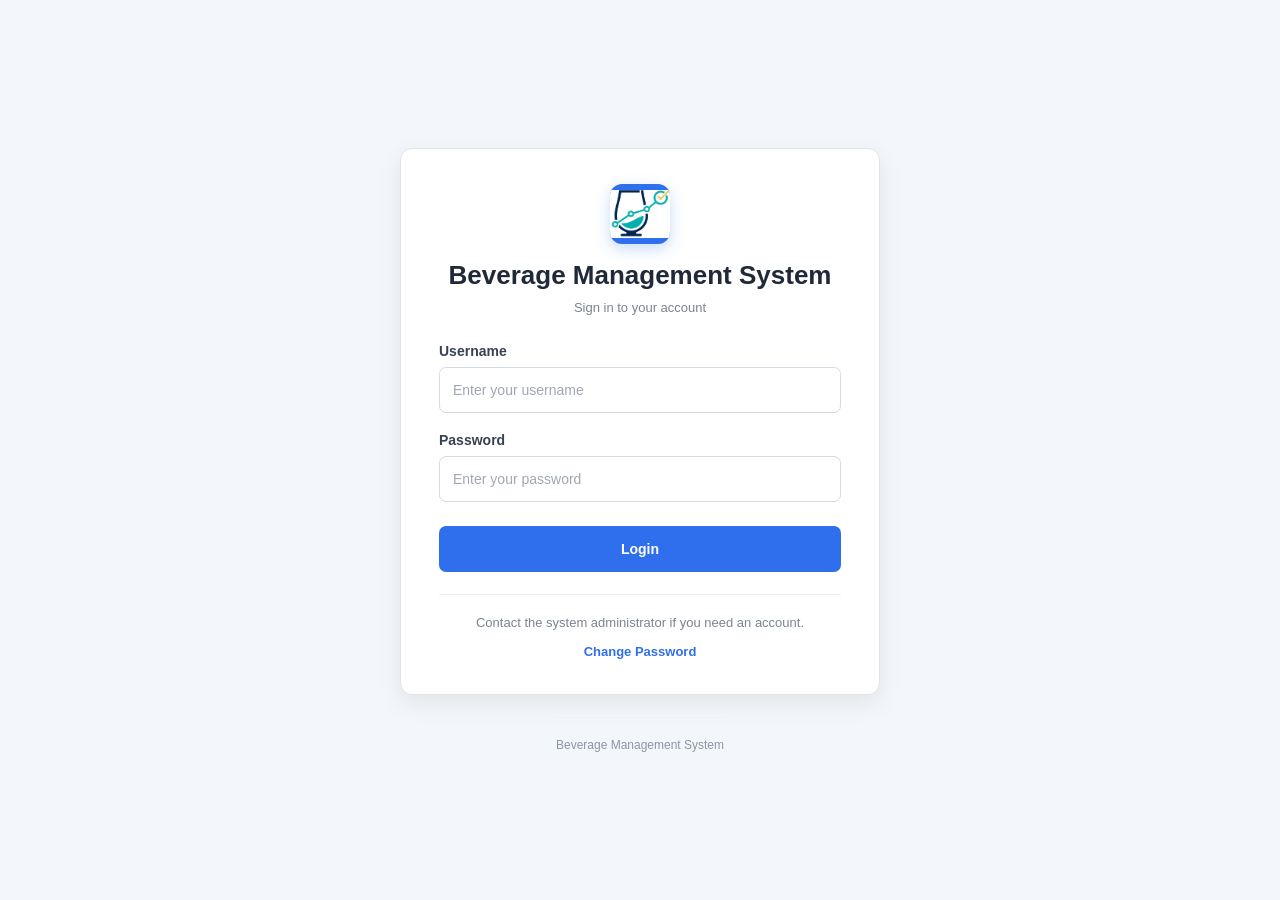
<file: frontend/purchases.html>
```html
<!DOCTYPE html>
<html lang="en">

<head>

    <meta charset="UTF-8">

    <meta
        name="viewport"
        content="width=device-width, initial-scale=1.0"
    >

    <title>
        Purchases | Beverage Management System
    </title>

    <link
        rel="stylesheet"
        href="css/style.css"
    >

</head>


<body>


<!-- =====================================================
     SIDEBAR
====================================================== -->

<aside class="sidebar">


    <!-- LOGO -->

           <div class="logo">
            <div class="logo-icon">B</div>
            <div>
                <h2>BMS</h2>
                <span>Beverage Management</span>
            </div>
        </div>


    <!-- NAVIGATION -->

    <nav class="sidebar-menu">


        <a href="dashboard.html">

            <span class="icon">▣</span>

            <span>Dashboard</span>

        </a>



        <a href="beverages.html">

            <span class="icon">🥤</span>

            <span>Beverages</span>

        </a>



        <!-- ADMIN ONLY -->

        <a
            href="categories.html"
        >

            <span class="icon">▦</span>

            <span>Categories</span>

        </a>



        <!-- ADMIN + MANAGER -->

        <a  
            href="suppliers.html"
            data-role="ADMIN,MANAGER"
        >

            <span class="icon">🚚</span>

            <span>Suppliers</span>

        </a>



        <a href="inventory.html">

            <span class="icon">📦</span>

            <span>Inventory</span>

        </a>



        <!-- ACTIVE PAGE - ADMIN -->

        <a
            href="purchases.html"
            class="active"
            data-role="ADMIN,MANAGER"
        >

            <span class="icon">🛒</span>

            <span>Purchases</span>

        </a>



        <a href="sales.html">

            <span class="icon">💰</span>

            <span>Sales</span>

        </a>



        <a href="reports.html">

            <span class="icon">📊</span>

            <span>Reports</span>

        </a>



        <!-- <a href="change-password.html">

            <span class="icon">⚙</span>

            <span>Change Password</span>

        </a> -->


    </nav>



    <!-- LOGOUT -->

    <!-- <div class="sidebar-bottom">

        <a
            href="#"
            data-logout
            class="logout-link"
        >

            <span class="icon">⇥</span>

            <span>Logout</span>

        </a>

    </div> -->


</aside>



<!-- =====================================================
     MAIN CONTENT
====================================================== -->

<main class="main">


    <!-- =================================================
         TOPBAR
    ================================================== -->

    <header class="topbar">


        <div class="page-heading">

            <h1>
                Purchases
            </h1>

            <p>
                Record and manage beverage purchases
            </p>

        </div>



        <div class="user-area">

            <div class="user-section">

                <div class="user-avatar" data-avatar>
                    U
                </div>

                <div class="user-info">
                    <strong data-user>User</strong>
                    <span data-role-display>Staff</span>
                    <span>Beverage Manager</span>
                </div>

            </div>

        </div>


    </header>
                <strong data-user>
                    User
                </strong>

            </div>

        </div>


    </header>



    <!-- =================================================
         PURCHASE FORM
    ================================================== -->

    <section class="panel purchase-form-panel">


        <div class="panel-header">

            <div>

                <h2>
                    Create Purchase
                </h2>

                <p>
                    Select a supplier and add beverages
                </p>

            </div>

        </div>



        <!-- SUPPLIER -->

        <div class="form-group supplier-group">

            <label for="supplier">
                Supplier
                <span class="required">*</span>
            </label>

            <select
                id="supplier"
                required
            >

                <option value="">
                    Select Supplier
                </option>

            </select>

        </div>



        <!-- PURCHASE LINES -->

        <div class="purchase-lines-section">


            <div class="section-heading">

                <h3>
                    Purchase Items
                </h3>

                <p>
                    Add beverages and quantities
                </p>

            </div>



            <!-- JavaScript inserts purchase lines here -->

            <div
                id="lines"
                class="purchase-lines"
            >

            </div>



            <!-- ADD BEVERAGE -->

            <button
                type="button"
                class="btn btn-secondary"
                onclick="addLine()"
            >

                <span class="button-icon">
                    +
                </span>

                Add Beverage

            </button>


        </div>



        <!-- SAVE PURCHASE -->

        <div class="purchase-actions">

            <button
                type="button"
                class="btn btn-primary"
                onclick="savePurchase()"
            >

                Save Purchase

            </button>

        </div>


    </section>



    <!-- =================================================
         PURCHASE HISTORY
    ================================================== -->

    <section class="panel purchase-history-panel">


        <div class="panel-header">


            <div>

                <h2>
                    Purchase History
                </h2>

                <p>
                    View previously recorded purchases
                </p>

            </div>


        </div>



        <!-- HISTORY TABLE -->

        <div class="table-wrap">

            <table class="table purchase-history-table">


                <thead>

                    <tr>

                        <th>
                            ID
                        </th>

                        <th>
                            Date
                        </th>

                        <th>
                            Supplier
                        </th>

                        <th>
                            Total
                        </th>

                    </tr>

                </thead>



                <tbody id="history">


                    <tr>

                        <td
                            colspan="4"
                            class="loading-cell"
                        >

                            Loading purchase history...

                        </td>

                    </tr>


                </tbody>


            </table>

        </div>


    </section>


</main>



<!-- =====================================================
     JAVASCRIPT
====================================================== -->

<script src="js/auth.js"></script>

<script src="js/purchases.js"></script>


</body>

</html>
```
</file>
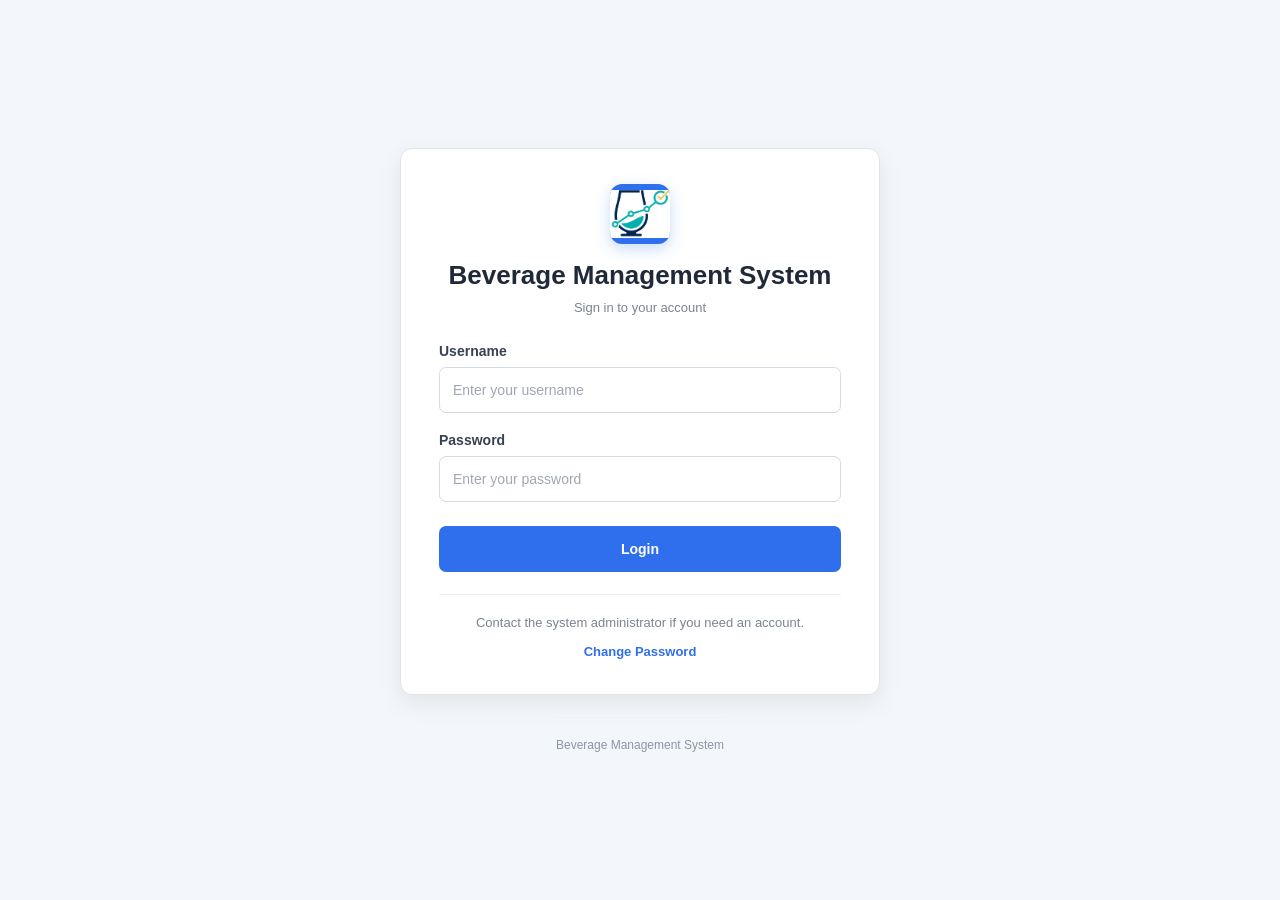
<file: frontend/reports.html>
<!DOCTYPE html>
<html lang="en">

<head>

    <meta charset="UTF-8">

    <meta
        name="viewport"
        content="width=device-width, initial-scale=1.0"
    >

    <title>
        Reports | Beverage Management System
    </title>

    <link
        rel="stylesheet"
        href="css/style.css"
    >

</head>


<body>

    <!-- =====================================================
         SIDEBAR
    ====================================================== -->

    <aside class="sidebar">

        <div class="logo">
            <div class="logo-icon">B</div>
            <div>
                <h2>BMS</h2>
                <span>Beverage Management</span>
            </div>
        </div>


        <nav class="sidebar-menu">

            <a href="dashboard.html">
                <span class="icon">▣</span>
                Dashboard
            </a>

            <a href="beverages.html">
                <span class="icon">🥤</span>
                Beverages
            </a>

            <a href="categories.html">
                <span class="icon">▦</span>
                Categories
            </a>

            <a data-role="ADMIN,MANAGER" href="suppliers.html">
                <span class="icon">🚚</span>
                Suppliers
            </a>

            <a href="inventory.html">
                <span class="icon">📦</span>
                Inventory
            </a>

            <a data-role="ADMIN" href="purchases.html">
                <span class="icon">🛒</span>
                Purchases
            </a>

            <a href="sales.html">
                <span class="icon">💰</span>
                Sales
            </a>

            <a href="reports.html"  class="active">
                <span class="icon">📊</span>
                Reports
            </a>

            <!-- <a href="change-password.html">
                <span class="icon">🔐</span>
                Change Password
            </a>

            <a
                href="#"
                data-logout
            >
                <span>Logout</span>
            </a> -->

        </nav>

    </aside>



    <!-- =====================================================
         MAIN CONTENT
    ====================================================== -->

    <main class="main">


        <!-- =================================================
             TOP BAR
        ================================================== -->

        <header class="topbar">

            <div>

                <h1>
                    Reports
                </h1>

                <p class="page-subtitle">
                    View sales, purchase and stock reports
                </p>

            </div>


            <div class="user-area">

                 <div class="user-section">

                <div class="user-avatar" data-avatar>
                    U
                </div>

                <div class="user-info">
                    <strong data-user>User</strong>
                    <span data-role-display>Staff</span>
                    <span>Beverage Manager</span>
                </div>

            </div>

            </div>

        </header>



        <!-- =================================================
             REPORT CONTROLS
        ================================================== -->

        <section class="panel report-controls">

            <div class="report-filter">

                <label for="period">
                    Report Period
                </label>

                <select
                    id="period"
                    name="period"
                >

                    <option value="daily">
                        Daily
                    </option>

                    <option value="weekly">
                        Weekly
                    </option>

                    <option value="monthly">
                        Monthly
                    </option>

                    <option value="yearly">
                        Yearly
                    </option>

                </select>

            </div>



            <div class="report-buttons">

                <button
                    type="button"
                    class="btn btn-primary report-tab-btn"
                    id="btn-sales"
                    onclick="loadSalesReport()"
                >
                    Sales Report
                </button>


                <button
                    type="button"
                    class="btn btn-secondary report-tab-btn"
                    id="btn-purchase"
                    onclick="loadPurchaseReport()"
                >
                    Purchase Report
                </button>


                <button
                    type="button"
                    class="btn btn-secondary report-tab-btn"
                    id="btn-stock"
                    onclick="loadStockReport()"
                >
                    Stock Report
                </button>

            </div>

        </section>



        <!-- =================================================
             REPORT OUTPUT
        ================================================== -->

        <section
            class="panel report-output-panel"
        >

            <div class="report-header">

                <div>

                    <h2 id="title">
                        Report
                    </h2>

                    <p class="report-description">
                        Select a report type to view the results.
                    </p>

                </div>

            </div>


            <!--
                reports.js will insert the
                generated report here.
            -->

            <div
                id="output"
                class="report-output"
            >

                <div class="empty-report">

                    <div class="empty-report-icon">
                        📊
                    </div>

                    <h3>
                        No Report Selected
                    </h3>

                    <p>
                        Choose Sales Report, Purchase Report,
                        or Stock Report above.
                    </p>

                </div>

            </div>

        </section>


    </main>



    <!-- =====================================================
         JAVASCRIPT
    ====================================================== -->

    <script src="js/auth.js"></script>

    <script src="js/reports.js"></script>


</body>

</html>
</file>
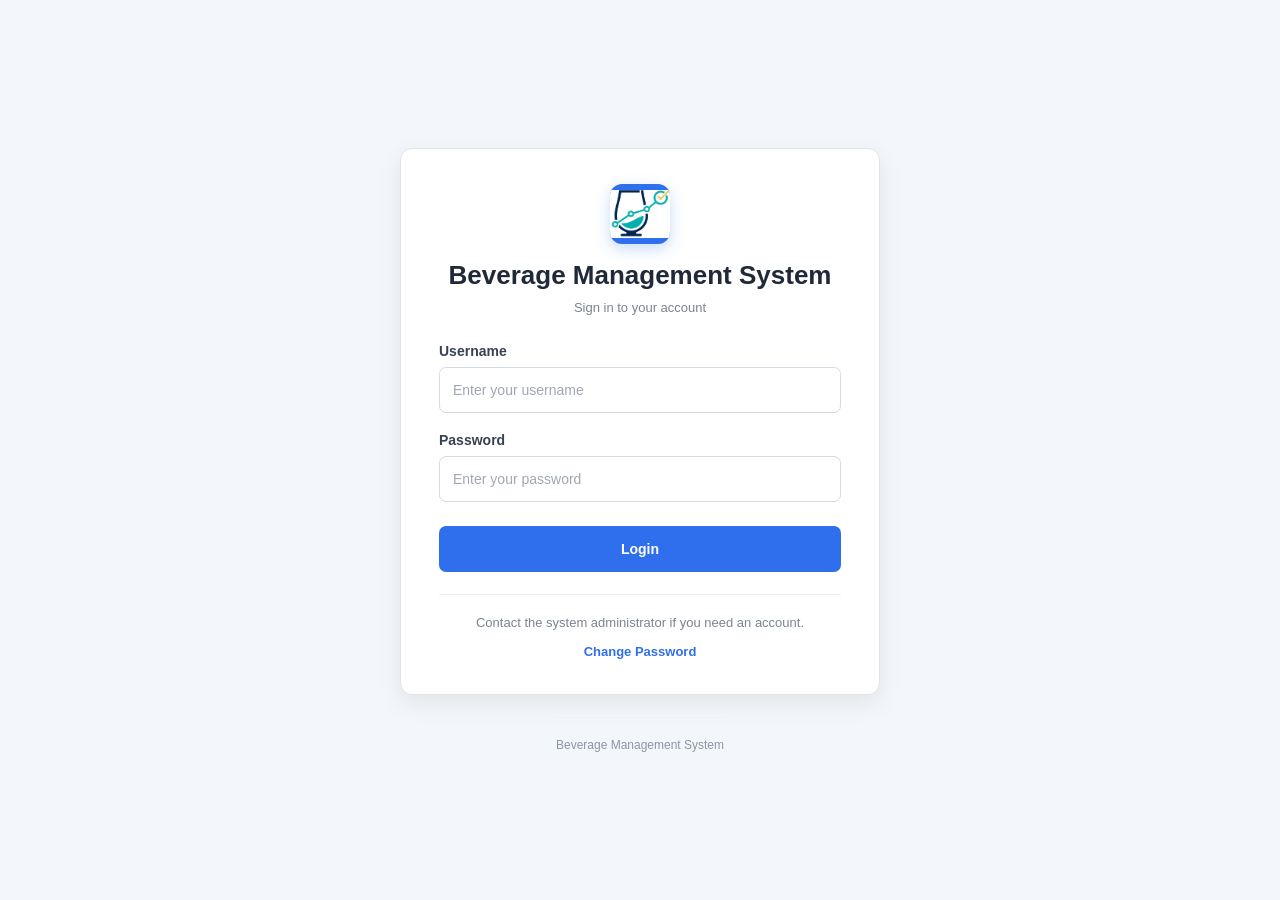
<file: frontend/sales.html>
<!DOCTYPE html>
<html lang="en">

<head>

    <meta charset="UTF-8">

    <meta
        name="viewport"
        content="width=device-width, initial-scale=1.0"
    >

    <title>
        Sales | Beverage Management System
    </title>

    <link
        rel="stylesheet"
        href="css/sales.css"
    >
    <link
        rel="stylesheet"
        href="css/style.css"
    >

</head>


<body>


    <!-- =====================================================
         SIDEBAR
    ====================================================== -->

    <aside class="sidebar">

        <div class="logo">
            <div class="logo-icon">B</div>
            <div>
                <h2>BMS</h2>
                <span>Beverage Management</span>
            </div>
        </div>

        <nav class="sidebar-menu">

            <a href="dashboard.html">
                <span class="icon">▣</span>
                Dashboard
            </a>

            <a href="beverages.html">
                <span class="icon">🥤</span>
                Beverages
            </a>

            <a href="categories.html">
                <span class="icon">▦</span>
                Categories
            </a>

            <a data-role="ADMIN,MANAGER" href="suppliers.html">
                <span class="icon">🚚</span>
                Suppliers
            </a>

            <a href="inventory.html">
                <span class="icon">📦</span>
                Inventory
            </a>

            <a data-role="ADMIN,MANAGER" href="purchases.html">
                <span class="icon">🛒</span>
                Purchases
            </a>

            <a href="sales.html"  class="active">
                <span class="icon">💰</span>
                Sales
            </a>

            <a href="reports.html">
                <span class="icon">📊</span>
                Reports
            </a>

            <!-- <a href="change-password.html">
                <span class="icon">🔐</span>
                Change Password
            </a>

            <a
                href="#"
                data-logout
            >
                Logout
            </a> -->

        </nav>

    </aside>



    <!-- =====================================================
         MAIN CONTENT
    ====================================================== -->

    <main class="main">


        <!-- =================================================
             TOPBAR
        ================================================== -->

        <header class="topbar">

            <div>

                <h1>
                    Sales
                </h1>

                <p class="subtitle">
                    Create sales, generate bills and view
                    sales history.
                </p>

            </div>


            <div class="user-section">

                <div class="user-avatar" data-avatar>
                    U
                </div>

                <div class="user-info">
                    <strong data-user>User</strong>
                    <span data-role-display>Staff</span>
                    <span>Beverage Manager</span>
                </div>

            </div>

        </header>



        <!-- =================================================
             CREATE SALE
        ================================================== -->

        <section class="panel sale-panel">

            <div class="panel-header">

                <div>

                    <h2>
                        Create Sale
                    </h2>

                    <p>
                        Add beverages and select a payment method.
                    </p>

                </div>

            </div>



            <!-- PAYMENT METHOD -->

            <div class="form-group">

                <label for="customer_name">
                    Customer Name
                </label>

                <input
                    type="text"
                    id="customer_name"
                    name="customer_name"
                    placeholder="Enter customer name"
                    maxlength="100"
                    autocomplete="off"
                >
                <small id="customerNameError" class="error-message"></small>

                <label for="payment">
                    Payment Method
                </label>


                <select
                    id="payment"
                    name="payment"
                >

                    <option value="CASH">
                        Cash
                    </option>

                    
                    <option value="CARD">
                        Card
                    </option>

                    <option value="ONLINE">
                        Online
                    </option>

                </select>



            </div>



            <!-- =================================================
                 BEVERAGE SALE LINES

                 sales.js will add beverage rows here.
            ================================================== -->

            <div
                id="lines"
                class="sale-lines"
            >

            </div>
            <!-- RUNNING TOTAL -->
            <div class="sale-total">
                <strong>Total: <span id="grandTotal">0.00</span></strong>
            </div>



            <!-- ADD BEVERAGE -->

            <div class="sale-actions">

                <button
                    type="button"
                    class="btn btn-secondary"
                    onclick="addLine()"
                >
                    + Add Beverage
                </button>


                <button
                    type="button"
                    class="btn btn-primary"
                    onclick="saveSale()"
                >
                    Save Sale & Generate Bill
                </button>

                <button type="button" id="printBillBtn" class="btn btn-secondary"
                     onclick="printBill()" disabled
                     title="Save a sale first to generate a bill you can print">
                     🖨️ Print Bill
                </button>

            </div>

        </section>



        <!-- =================================================
             SALES HISTORY
        ================================================== -->

        <section class="panel history-panel">

            <div class="panel-header">

                <div>

                    <h2>
                        Sales History
                    </h2>

                    <p>
                        Previously completed sales.
                    </p>

                </div>

            </div>


            <div class="table-container">

                <table class="table">

                    <thead>

                        <tr>

                            <th>
                                ID
                            </th>

                            <th>
                                Date
                            </th>

                            <th>
                                Customer
                            </th>

                            <th>
                                Total
                            </th>

                            <th>
                                Payment
                            </th>

                            <th>
                                User
                            </th>

                            <th>
                                Bill
                            </th>

                        </tr>

                    </thead>


                    <tbody id="history">

                        <tr>

                            <td
                                colspan="7"
                                class="empty-row"
                            >
                                Loading sales history...
                            </td>

                        </tr>

                    </tbody>

                </table>

            </div>
            <div class="history-footer">
                <span id="historyStatus"></span>

                <button
                    type="button"
                    id="toggleHistoryBtn"
                    class="btn btn-secondary"
                    style="display: none;"
                    onclick="toggleHistoryView()"
                >
                    Show More
                </button>
            </div>

        </section>



        <!-- =================================================
             BILL

             sales.js will display the generated bill here.
        ================================================== -->

        <section
            id="bill"
            class="panel bill-panel"
            style="display: none;"
        >

        </section>


    </main>



    <!-- =====================================================
         JAVASCRIPT
    ====================================================== -->

    <script src="js/auth.js"></script>

    <script src="js/sales.js"></script>


</body>

</html>
</file>
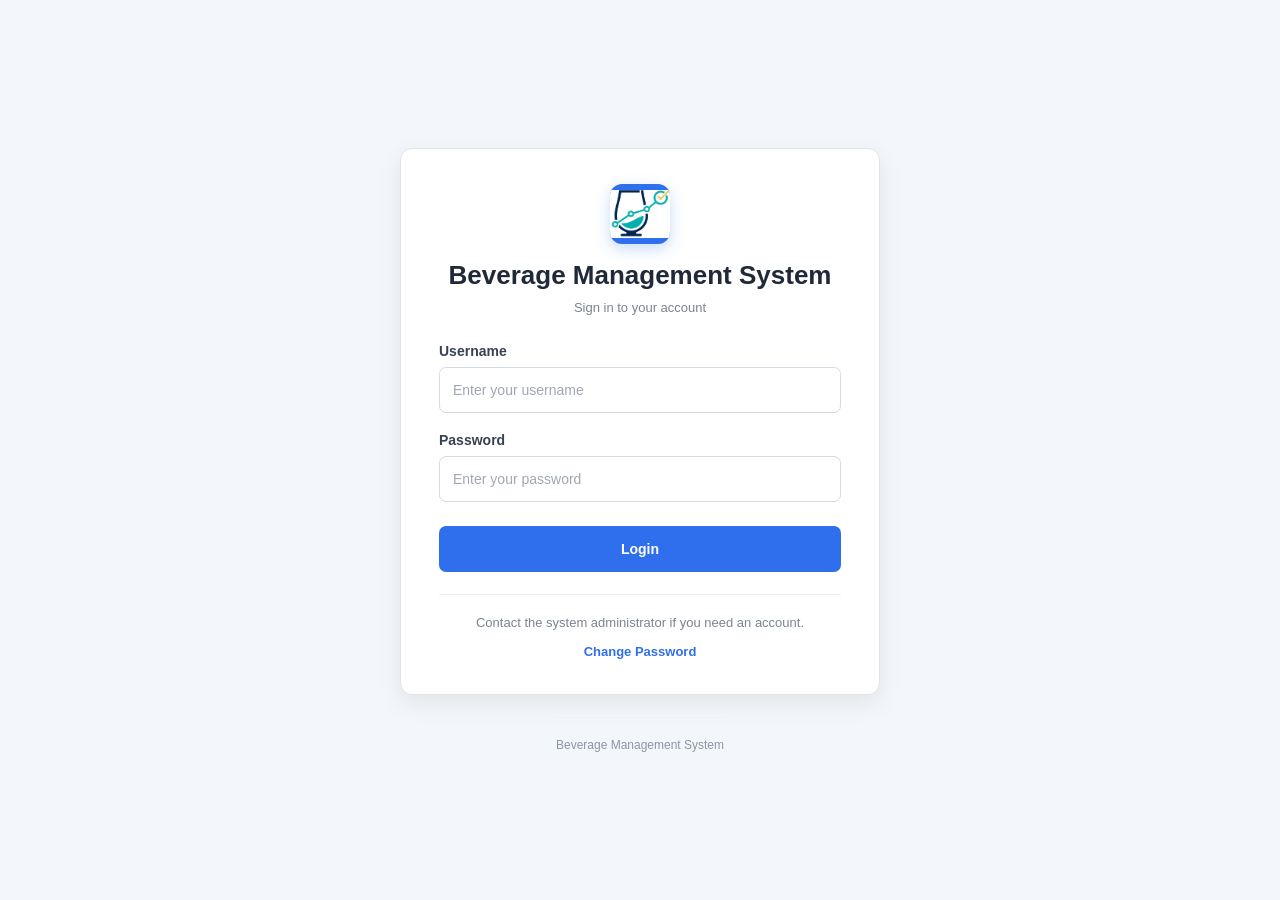
<file: frontend/suppliers.html>
<!DOCTYPE html>
<html lang="en">

<head>

    <meta charset="UTF-8">

    <meta
        name="viewport"
        content="width=device-width, initial-scale=1.0"
    >

    <title>
        Suppliers | Beverage Management System
    </title>

    <link
        rel="stylesheet"
        href="css/suppliers.css"
    >
    <link
        rel="stylesheet"
        href="css/style.css"
    >

</head>


<body>


    <!-- =====================================================
         SIDEBAR
    ====================================================== -->

    <aside class="sidebar">

        <div class="logo">
            <div class="logo-icon">B</div>
            <div>
                <h2>BMS</h2>
                <span>Beverage Management</span>
            </div>
        </div>


        <nav class="sidebar-menu">
            <a href="dashboard.html">
                <span class="icon">▣</span>
                Dashboard
            </a>

            <a href="beverages.html">
                <span class="icon">🥤</span>
                Beverages
            </a>

            <a href="categories.html">
                <span class="icon">▦</span>
                Categories
            </a>

            <a data-role="ADMIN,MANAGER" href="suppliers.html" class="active">
                <span class="icon">🚚</span>
                Suppliers
            </a>

            <a href="inventory.html">
                <span class="icon">📦</span>
                Inventory
            </a>

            <a href="purchases.html">
                <span class="icon">🛒</span>
                Purchases
            </a>

            <a href="sales.html">
                <span class="icon">💰</span>
                Sales
            </a>

            <a href="reports.html">
                <span class="icon">📊</span>
                Reports
            </a>

            <!-- <a href="change-password.html">
                <span class="icon">🔐</span>
                Change Password
            </a>


            <a
                href="#"
                data-logout
            >
                Logout
            </a> -->

        </nav>

    </aside>



    <!-- =====================================================
         MAIN CONTENT
    ====================================================== -->

    <main class="main">


        <!-- =================================================
             TOPBAR
        ================================================== -->

        <header class="topbar">

            <div>

                <h1>
                    Suppliers
                </h1>

                <p class="subtitle">
                    Manage beverage suppliers and supplier
                    information.
                </p>

            </div>


            <div class="user-section">

                <div class="user-avatar" data-avatar>
                    U
                </div>

                <div class="user-info">
                    <strong data-user>User</strong>
                    <span data-role-display>Staff</span>
                    <span>Beverage Manager</span>
                </div>

            </div>
        </header>



        <!-- =================================================
             SUPPLIER FORM
        ================================================== -->

        <section class="panel">

            <div class="panel-header">

                <div>

                    <h2>
                        Add / Edit Supplier
                    </h2>

                    <p>
                        Enter supplier information below.
                    </p>

                </div>

            </div>


            <form
                id="supplierform"
                class="form-grid"
            >


                <!-- Hidden ID -->

                <input
                    type="hidden"
                    id="supplier_id"
                    name="supplier_id"
                >


                <!-- Supplier Name -->

                <div class="form-group">

                    <label for="supplier_name">
                        Supplier
                    </label>

                    <input
                        type="text"
                        id="supplier_name"
                        name="supplier_name"
                        placeholder="Enter supplier name"
                        required
                    >

                </div>


                <!-- Contact Person -->

                <div class="form-group">

                    <label for="contact_person">
                        Contact Person
                    </label>

                    <input
                        type="text"
                        id="contact_person"
                        name="contact_person"
                        placeholder="Enter contact person"
                    >

                </div>


                <!-- Phone -->

                <div class="form-group">

                    <label for="phone">
                        Phone
                    </label>

                    <input
                        type="tel"
                        id="phone"
                        name="phone"
                        placeholder="Enter phone number"
                        required
                    >

                </div>


                <!-- Email -->

                <div class="form-group">

                    <label for="email">
                        Email
                    </label>

                    <input
                        type="email"
                        id="email"
                        name="email"
                        placeholder="Enter email address"
                    >

                </div>


                <!-- Address -->

                <div class="form-group form-group-full">

                    <label for="address">
                        Address
                    </label>

                    <input
                        type="text"
                        id="address"
                        name="address"
                        placeholder="Enter supplier address"
                    >

                </div>


                <!-- Buttons -->

                <div class="form-actions">

                    <button
                        type="submit"
                        id="saveSupplierBtn"
                        class="btn btn-primary"
                    >
                        Save Supplier
                    </button>


                    <button
                        type="button"
                        class="btn btn-secondary"
                        id="cancelBtn"
                        onclick="resetForm()"
                    >
                        Clear
                    </button>

                </div>

            </form>

        </section>



        <!-- =================================================
             SUPPLIER LIST
        ================================================== -->

        <section
            class="panel supplier-list-panel"
        >

            <div class="panel-header">

                <div>

                    <h2>
                        Supplier List
                    </h2>

                    <p>
                        All registered beverage suppliers.
                    </p>

                </div>

            </div>


            <div class="table-container">

                <table class="table">

                    <thead>

                        <tr>

                            <th>
                                Name
                            </th>

                            <th>
                                Contact
                            </th>

                            <th>
                                Phone
                            </th>

                            <th>
                                Email
                            </th>

                            <th>
                                Address
                            </th>

                            <th>
                                Action
                            </th>

                        </tr>

                    </thead>


                    <tbody id="rows">

                        <tr>

                            <td
                                colspan="6"
                                class="empty-row"
                            >
                                Loading suppliers...
                            </td>

                        </tr>

                    </tbody>

                </table>

            </div>

        </section>


    </main>



    <!-- =====================================================
         JAVASCRIPT
    ====================================================== -->
    <script src="js/auth.js"></script>
    <script src="js/suppliers.js"></script>

</body>

</html>
</file>
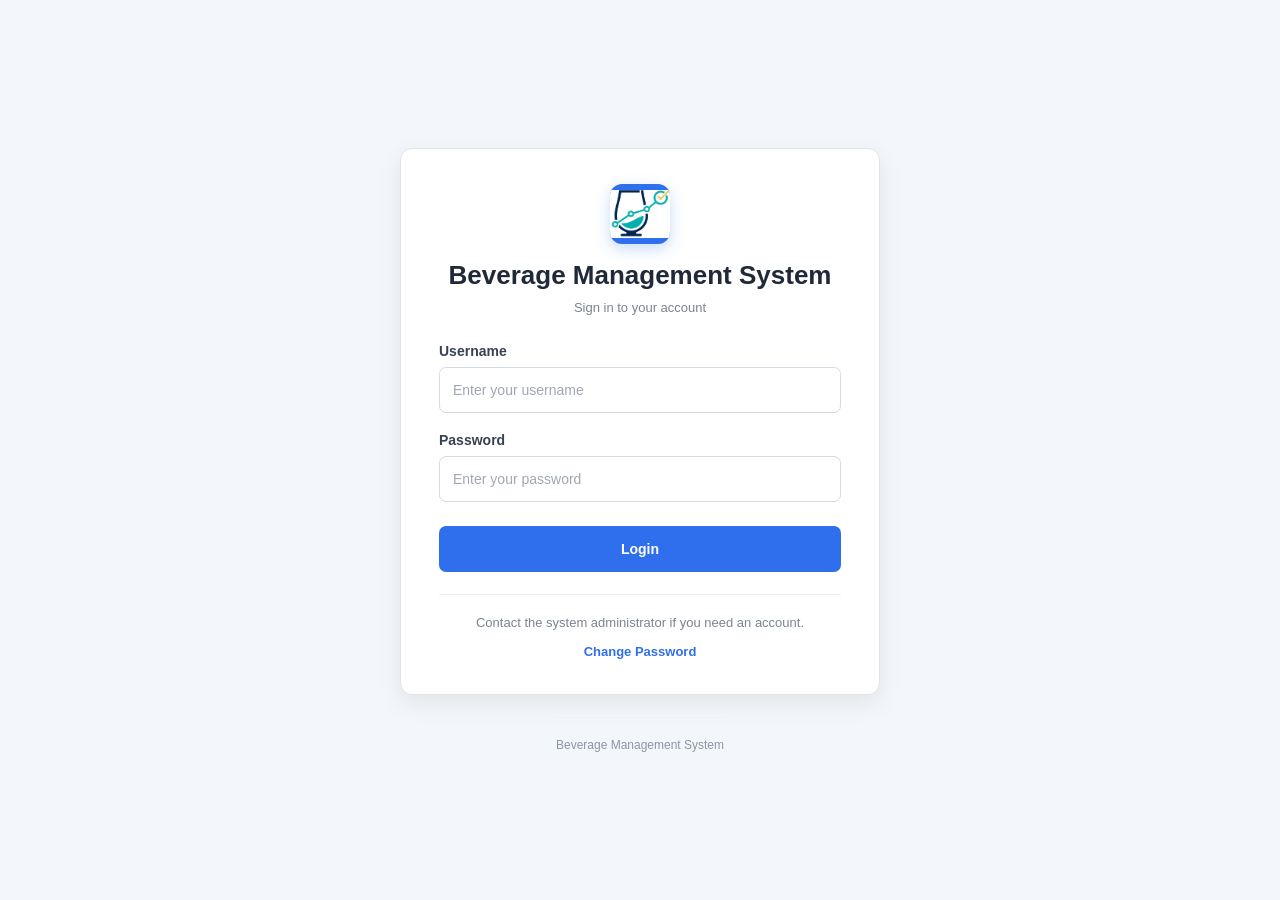
<file: frontend/user-management.html>
<!DOCTYPE html>
<html lang="en">

<head>

    <meta charset="UTF-8">

    <meta
        name="viewport"
        content="width=device-width, initial-scale=1.0"
    >

    <title>
        User Management | Beverage Management System
    </title>

    <link
        rel="stylesheet"
        href="css/style.css"
    >

    <style>

        .user-management-container {
            padding: 30px;
        }

        .user-form {
            background: white;
            padding: 25px;
            border-radius: 10px;
            margin-bottom: 30px;
        }

        .user-form h2 {
            margin-bottom: 20px;
        }

        .form-grid {
            display: grid;
            grid-template-columns:
                repeat(
                    2,
                    minmax(250px, 1fr)
                );

            gap: 15px;
        }

        .form-group {
            display: flex;
            flex-direction: column;
        }

        .form-group label {
            margin-bottom: 6px;
            font-weight: 600;
        }

        .form-group input,
        .form-group select {
            padding: 10px;
            border: 1px solid #ccc;
            border-radius: 6px;
        }

        .user-table {
            width: 100%;
            border-collapse: collapse;
            background: white;
        }

        .user-table th,
        .user-table td {
            padding: 12px;
            border-bottom: 1px solid #ddd;
            text-align: left;
        }

        .delete-btn {
            background: #dc3545;
            color: white;
            border: none;
            padding: 8px 12px;
            border-radius: 5px;
            cursor: pointer;
        }

        .message {
            margin: 15px 0;
            padding: 10px;
            border-radius: 5px;
            display: none;
        }

        .message.success {
            display: block;
            background: #d4edda;
            color: #155724;
        }

        .message.error {
            display: block;
            background: #f8d7da;
            color: #721c24;
        }

        @media (max-width: 700px) {

            .form-grid {
                grid-template-columns: 1fr;
            }

            .user-management-container {
                padding: 15px;
            }

            .user-table {
                font-size: 13px;
            }

        }

    </style>

</head>


<body>

    <body>

    <div class="user-management-container">

        <!-- BACK TO DASHBOARD BUTTON -->

        <div style="margin-bottom: 20px;">

            <a
                href="dashboard.html"
                class="btn btn-primary"
                style="
                    display: inline-block;
                    text-decoration: none;
                "
            >
                ← Back to Dashboard
            </a>

        </div>


        <h1 style="text-align: center;">
            User Management
        </h1>

        <p style="text-align: center" >
            Only Admin can create or delete
            Staff and Manager accounts.
        </p>
        <br>


        <!-- MESSAGE -->

        <div
            id="message"
            class="message"
        ></div>


        <!-- CREATE USER -->

        <div class="user-form">

            <h2>
                Create New User
            </h2>

            <form id="userForm">

                <div class="form-grid">

                    <div class="form-group">

                        <label>
                           <b>Full Name</b>
                        </label>

                        <input
                            type="text"
                            id="full_name"
                            required
                            pattern="[A-Za-z]+(?:\s+[A-Za-z]+)*"
                            title="Name must contain letters only and can include spaces."
                            autocomplete="name"
                        >

                    </div>


                    <div class="form-group">

                        <label>
                           <b>Username</b>
                        </label>

                        <input
                            type="text"
                            id="username"
                            required
                            pattern="^[a-zA-Z0-9_]{3,20}$"
                            title="Username must be 3-20 characters long and can only contain letters, numbers, and underscores."
                            autocomplete="username"
                        >

                    </div>


                    <div class="form-group">

                        <label>
                           <b>Email</b>
                        </label>

                        <input
                            type="email"
                            id="email"
                            required
                            autocomplete="email"
                        >

                    </div>


                    <div class="form-group">

                        <label>
                           <b>Role</b>
                        </label>

                        <select
                            id="role"
                            required
                        >

                            <option value="STAFF">
                                STAFF
                            </option>

                            <option value="MANAGER">
                                MANAGER
                            </option>

                        </select>

                    </div>


                    <div class="form-group">

                        <label>
                            <b>Password</b>
                        </label>

                        <input
                            type="password"
                            id="password"
                            required
                            minlength="8"
                            pattern="^(?=.*[a-z])(?=.*[A-Z])(?=.*\d)(?=.*[@$!%*?&])[A-Za-z\d@$!%*?&]{8,}$"
                            title="Password must be at least 8 characters long and include at least one uppercase letter, one lowercase letter, one number, and one special character."
                            autocomplete="new-password"
                        >


                    </div>


                    <div class="form-group">

                        <label>
                            <b>Confirm Password</b>
                        </label>

                        <input
                            type="password"
                            id="confirm_password"
                            required
                            minlength="8"
                            autocomplete="new-password"
                        >

                    </div>

                </div>


                <br>

                <button
                    type="submit"
                    class="btn btn-primary"
                    id="createButton"
                >
                    Create User
                </button>

            </form>

        </div>


        <!-- USERS -->

        <div class="user-form">

            <h2>
                Existing Users
            </h2>

            <table class="user-table">

                <thead>

                    <tr>

                        <th>
                            Name
                        </th>

                        <th>
                            Username
                        </th>

                        <th>
                            Email
                        </th>

                        <th>
                            Role
                        </th>

                        <th>
                            Status
                        </th>

                        <th>
                            Action
                        </th>

                    </tr>

                </thead>

                <tbody id="usersTable">

                </tbody>

            </table>

        </div>

    </div>


    <script src="js/auth.js"></script>
    <script src="js/user-management.js"></script>

</body>

</html>
</file>
<file: frontend/css/style.css>
/* =====================================================
   BEVERAGE MANAGEMENT SYSTEM
   GLOBAL STYLE
   ===================================================== */

* {
    margin: 0;
    padding: 0;
    box-sizing: border-box;
}

body {
    font-family: Arial, Helvetica, sans-serif;
    background: #f4f6f9;
    color: #1f2937;
    min-height: 100vh;
}


/* =====================================================
   SIDEBAR
   ===================================================== */

.sidebar {
    position: fixed;
    left: 0;
    top: 0;

    width: 250px;
    height: 100vh;

    background: #172554;
    color: white;

    padding: 20px 14px;

    overflow-y: auto;
}


/* LOGO */

.logo {
    display: flex;
    align-items: center;

    gap: 12px;

    padding: 10px 12px 25px;

    border-bottom: 1px solid rgba(255,255,255,0.15);

    margin-bottom: 20px;
}

.logo-icon {
    width: 42px;
    height: 42px;

    display: flex;
    align-items: center;
    justify-content: center;

    background: #2563eb;

    border-radius: 10px;

    font-size: 22px;
    font-weight: bold;
}

.logo h2 {
    font-size: 21px;
    margin-bottom: 3px;
}

.logo span {
    font-size: 10px;
    color: #cbd5e1;
}


/* SIDEBAR MENU */

.sidebar-menu {
    display: flex;
    flex-direction: column;
    gap: 5px;
}

.sidebar-menu a {
    display: flex;
    align-items: center;

    gap: 12px;

    padding: 12px 14px;

    color: #dbeafe;

    text-decoration: none;

    border-radius: 8px;

    font-size: 14px;

    transition: all 0.2s ease;
}

.sidebar-menu a:hover {
    background: #1e3a8a;
    color: white;
}

.sidebar-menu a.active {
    background: #2563eb;
    color: white;
    font-weight: 600;
}

.sidebar-menu .icon {
    width: 24px;
    text-align: center;
    font-size: 17px;
}


/* =====================================================
   MAIN CONTENT
   ===================================================== */

.main {
    margin-left: 250px;
    min-height: 100vh;
}


/* =====================================================
   TOPBAR
   ===================================================== */

.topbar {
    height: 80px;

    background: white;

    border-bottom: 1px solid #e5e7eb;

    display: flex;
    align-items: center;
    justify-content: space-between;

    padding: 0 35px;

    position: sticky;
    top: 0;

    z-index: 50;
}

.topbar h1 {
    font-size: 25px;
    color: #111827;
    margin-bottom: 4px;
}

.topbar p {
    color: #6b7280;
    font-size: 13px;
}


/* USER */

.user-section {
    display: flex;
    align-items: center;

    gap: 10px;
}

.user-avatar {
    width: 40px;
    height: 40px;

    border-radius: 50%;

    background: #2563eb;

    color: white;

    display: flex;
    align-items: center;
    justify-content: center;

    font-weight: bold;
}

.user-info {
    display: flex;
    flex-direction: column;
}

.user-info strong {
    font-size: 14px;
}

.user-info span {
    font-size: 11px;
    color: #6b7280;
}


/* =====================================================
   CONTENT
   ===================================================== */

.content {
    padding: 30px 35px;
}


/* PAGE HEADER */

.page-header {
    display: flex;

    justify-content: space-between;
    align-items: center;

    margin-bottom: 22px;
}

.page-header h2 {
    font-size: 20px;
    margin-bottom: 5px;
}

.page-header p {
    color: #6b7280;
    font-size: 13px;
}


/* =====================================================
   PANEL
   ===================================================== */

.panel {
    background: white;

    border: 1px solid #e5e7eb;

    border-radius: 10px;

    padding: 22px;

    box-shadow: 0 2px 5px rgba(0,0,0,0.03);

    margin-bottom: 20px;
}


/* =====================================================
   SEARCH
   ===================================================== */

.search-panel {
    padding: 18px 22px;
}

.search-box {
    width: 100%;
}

.search-box label {
    display: block;

    font-size: 13px;
    font-weight: 600;

    margin-bottom: 8px;

    color: #374151;
}

.search-input-group {
    display: flex;

    gap: 10px;
}

.search-input-group input {
    flex: 1;
}


/* =====================================================
   INPUTS
   ===================================================== */

input,
select {
    width: 100%;

    height: 42px;

    border: 1px solid #d1d5db;

    border-radius: 7px;

    padding: 0 12px;

    background: white;

    color: #111827;

    font-size: 14px;

    outline: none;

    transition: border 0.2s ease,
                box-shadow 0.2s ease;
}

input:focus,
select:focus {
    border-color: #2563eb;

    box-shadow: 0 0 0 3px rgba(37,99,235,0.10);
}

input::placeholder {
    color: #9ca3af;
}


/* =====================================================
   FORM
   ===================================================== */

.beverage-form-panel {
    display: none;
}

.beverage-form-panel.show {
    display: block;
}

.panel-header {
    display: flex;

    justify-content: space-between;
    align-items: center;

    margin-bottom: 20px;
}

.panel-header h3 {
    font-size: 17px;

    color: #111827;

    margin-bottom: 4px;
}

.panel-header p {
    font-size: 12px;

    color: #6b7280;
}


/* CLOSE BUTTON */

.close-btn {
    width: 32px;
    height: 32px;

    border: none;

    background: #f3f4f6;

    color: #4b5563;

    border-radius: 6px;

    font-size: 22px;

    cursor: pointer;
}

.close-btn:hover {
    background: #e5e7eb;
}


/* FORM GRID */

.form-grid {
    display: grid;

    grid-template-columns:
        repeat(2, minmax(0, 1fr));

    gap: 20px;
}

.form-group {
    display: flex;

    flex-direction: column;

    gap: 7px;
}

.form-group label {
    font-size: 13px;

    font-weight: 600;

    color: #374151;
}

.form-group label span {
    color: #dc2626;
}


/* PRICE */

.price-input {
    display: flex;

    align-items: center;

    border: 1px solid #d1d5db;

    border-radius: 7px;

    height: 42px;

    overflow: hidden;
}

.price-input span {
    height: 100%;

    display: flex;

    align-items: center;

    padding: 0 12px;

    background: #f9fafb;

    border-right: 1px solid #d1d5db;

    color: #6b7280;

    font-size: 13px;
}

.price-input input {
    border: none;

    border-radius: 0;

    height: 40px;
}

.price-input input:focus {
    box-shadow: none;
}


/* =====================================================
   FORM BUTTONS
   ===================================================== */

.form-actions {
    display: flex;

    gap: 10px;

    margin-top: 25px;

    padding-top: 20px;

    border-top: 1px solid #e5e7eb;
}


/* =====================================================
   BUTTONS
   ===================================================== */

.btn {
    height: 40px;

    padding: 0 17px;

    border: none;

    border-radius: 7px;

    font-size: 13px;

    font-weight: 600;

    cursor: pointer;

    transition: all 0.2s ease;
}

.btn-primary {
    background: #2563eb;

    color: white;
}

.btn-primary:hover {
    background: #1d4ed8;
}

.btn-secondary {
    background: #e5e7eb;

    color: #374151;
}

.btn-secondary:hover {
    background: #d1d5db;
}

.btn-cancel {
    background: #fee2e2;

    color: #b91c1c;
}

.btn-cancel:hover {
    background: #fecaca;
}


/* =====================================================
   TABLE
   ===================================================== */

.table-panel {
    padding: 0;

    overflow: hidden;
}

.table-panel .panel-header {
    padding: 20px 22px;

    margin-bottom: 0;

    border-bottom: 1px solid #e5e7eb;
}

.record-count {
    font-size: 13px;

    color: #6b7280;
}

.record-count strong {
    color: #111827;
}


/* TABLE CONTAINER */

.table-container {
    width: 100%;

    overflow-x: auto;
}

.table {
    width: 100%;

    border-collapse: collapse;

    min-width: 850px;
}

.table th {
    background: #f8fafc;

    color: #475569;

    font-size: 12px;

    font-weight: 700;

    text-align: left;

    padding: 14px 16px;

    border-bottom: 1px solid #e5e7eb;

    white-space: nowrap;
}

.table td {
    padding: 14px 16px;

    border-bottom: 1px solid #f1f5f9;

    font-size: 13px;

    color: #374151;

    white-space: nowrap;
}

.table tbody tr:hover {
    background: #f8fafc;
}

.table tbody tr:last-child td {
    border-bottom: none;
}


/* =====================================================
   STATUS
   ===================================================== */

.status {
    display: inline-block;

    padding: 5px 9px;

    border-radius: 20px;

    font-size: 11px;

    font-weight: 600;
}

.status-active {
    background: #dcfce7;

    color: #166534;
}

.status-low {
    background: #fef3c7;

    color: #92400e;
}

.status-out {
    background: #fee2e2;

    color: #991b1b;
}


/* =====================================================
   TABLE ACTION BUTTONS
   ===================================================== */

.action-btn {
    border: none;

    padding: 6px 10px;

    border-radius: 5px;

    font-size: 11px;

    cursor: pointer;

    margin-right: 4px;
}

.edit-btn {
    background: #dbeafe;

    color: #1d4ed8;
}

.edit-btn:hover {
    background: #bfdbfe;
}

.delete-btn {
    background: #fee2e2;

    color: #b91c1c;
}

.delete-btn:hover {
    background: #fecaca;
}


/* =====================================================
   EMPTY STATE
   ===================================================== */

.empty-state {
    text-align: center !important;

    padding: 45px !important;

    color: #9ca3af !important;
}


/* =====================================================
   RESPONSIVE DESIGN
   ===================================================== */

@media (max-width: 1000px) {

    .sidebar {
        width: 210px;
    }

    .main {
        margin-left: 210px;
    }

    .content {
        padding: 25px;
    }

    .topbar {
        padding: 0 25px;
    }

}


@media (max-width: 800px) {

    .sidebar {
        position: fixed;

        width: 70px;

        padding: 15px 8px;
    }

    .logo {
        justify-content: center;

        padding: 8px;

        border: none;
    }

    .logo > div:not(.logo-icon) {
        display: none;
    }

    .sidebar-menu a {
        justify-content: center;

        padding: 12px 5px;
    }

    .sidebar-menu a {
        font-size: 0;
    }

    .sidebar-menu .icon {
        font-size: 18px;
    }

    .main {
        margin-left: 70px;
    }

    .topbar {
        padding: 0 20px;
    }

    .content {
        padding: 20px;
    }

    .form-grid {
        grid-template-columns: 1fr;
    }

}


@media (max-width: 600px) {

    .topbar {
        height: auto;

        padding: 15px;

        gap: 15px;

        align-items: flex-start;
    }

    .topbar h1 {
        font-size: 20px;
    }

    .user-info {
        display: none;
    }

    .content {
        padding: 15px;
    }

    .page-header {
        flex-direction: column;

        align-items: flex-start;

        gap: 15px;
    }

    .search-input-group {
        flex-direction: column;
    }

    .search-input-group .btn {
        width: 100%;
    }

    .panel {
        padding: 16px;
    }

}



/* =========================================================
   RESET
========================================================= */

* {
    margin: 0;
    padding: 0;
    box-sizing: border-box;
}


html {
    scroll-behavior: smooth;
}


body {
    font-family:
        Arial,
        Helvetica,
        sans-serif;

    background: #f5f7fb;

    color: #1f2937;

    min-height: 100vh;
}


/* =========================================================
   SIDEBAR
========================================================= */

.sidebar {

    position: fixed;

    left: 0;
    top: 0;

    width: 240px;

    height: 100vh;

    background: #172033;

    color: #ffffff;

    display: flex;

    flex-direction: column;

    z-index: 1000;
}


/* LOGO */

.sidebar-logo {

    padding: 24px 20px;

    border-bottom:
        1px solid
        rgba(255, 255, 255, 0.08);
}


.sidebar-logo h2 {

    font-size: 25px;

    font-weight: 700;

    margin-bottom: 5px;
}


.sidebar-logo span {

    font-size: 12px;

    color: #aeb8ca;
}


/* NAVIGATION */

.sidebar-nav {

    flex: 1;

    padding: 18px 12px;

    overflow-y: auto;
}


.sidebar-nav a,
.sidebar-bottom a {

    display: flex;

    align-items: center;

    gap: 12px;

    text-decoration: none;

    color: #c7cfdd;

    padding: 12px 14px;

    margin-bottom: 5px;

    border-radius: 8px;

    font-size: 14px;

    transition:
        background 0.2s ease,
        color 0.2s ease;
}


.sidebar-nav a:hover,
.sidebar-bottom a:hover {

    background: #26334d;

    color: #ffffff;
}


/* ACTIVE PAGE */

.sidebar-nav a.active {

    background: #2f6fed;

    color: #ffffff;

    font-weight: 600;
}


.nav-icon {

    width: 24px;

    min-width: 24px;

    text-align: center;

    font-size: 16px;
}


/* BOTTOM */

.sidebar-bottom {

    padding: 12px;

    border-top:
        1px solid
        rgba(255, 255, 255, 0.08);
}


.logout-link:hover {

    background: #9f2d2d !important;

    color: #ffffff !important;
}


/* =========================================================
   MAIN CONTENT
========================================================= */

.main {

    margin-left: 240px;

    min-height: 100vh;

    padding: 0 30px 40px;
}


/* =========================================================
   TOPBAR
========================================================= */

.topbar {

    min-height: 90px;

    display: flex;

    align-items: center;

    justify-content: space-between;

    border-bottom:
        1px solid
        #e5e7eb;

    margin-bottom: 25px;
}


.page-heading h1 {

    font-size: 28px;

    font-weight: 700;

    color: #172033;

    margin-bottom: 5px;
}


.page-heading p {

    color: #6b7280;

    font-size: 14px;
}


.user-area {

    display: flex;

    align-items: center;
}


.user-info {

    display: flex;

    flex-direction: column;

    align-items: flex-end;

    gap: 3px;
}


.user-label {

    font-size: 11px;

    color: #8a94a6;
}


.user-info strong {

    font-size: 14px;

    color: #273449;
}


/* =========================================================
   MESSAGE
========================================================= */

.message {

    display: none;

    padding: 12px 16px;

    margin-bottom: 20px;

    border-radius: 7px;

    font-size: 14px;
}


.message.success {

    display: block;

    background: #e8f7ee;

    border:
        1px solid
        #b7e5c8;

    color: #176b37;
}


.message.error {

    display: block;

    background: #fdecec;

    border:
        1px solid
        #f2bcbc;

    color: #a12626;
}


/* =========================================================
   PANEL
========================================================= */

.panel {

    background: #ffffff;

    border:
        1px solid
        #e5e7eb;

    border-radius: 10px;

    padding: 25px;

    box-shadow:
        0 2px 8px
        rgba(0, 0, 0, 0.04);
}


.panel-header {

    margin-bottom: 22px;
}


.panel-header h2 {

    font-size: 19px;

    color: #172033;

    margin-bottom: 5px;
}


.panel-header p {

    color: #7a8494;

    font-size: 13px;
}


/* =========================================================
   CATEGORY FORM
========================================================= */

.category-form-panel {

    margin-bottom: 25px;
}


.category-form {

    display: grid;

    grid-template-columns:
        repeat(2, minmax(0, 1fr));

    gap: 20px;
}


.form-group {

    display: flex;

    flex-direction: column;

    gap: 8px;
}


.form-group label {

    font-size: 14px;

    font-weight: 600;

    color: #374151;
}


.required {

    color: #d73737;

    margin-left: 3px;
}


.form-group input,
.form-group textarea {

    width: 100%;

    border:
        1px solid
        #d5dae3;

    border-radius: 7px;

    padding: 11px 12px;

    font-family: inherit;

    font-size: 14px;

    color: #273449;

    background: #ffffff;

    outline: none;

    transition:
        border-color 0.2s ease,
        box-shadow 0.2s ease;
}


.form-group input {

    height: 44px;
}


.form-group textarea {

    min-height: 100px;

    resize: vertical;
}


.form-group input::placeholder,
.form-group textarea::placeholder {

    color: #a0a7b3;
}


.form-group input:focus,
.form-group textarea:focus {

    border-color: #2f6fed;

    box-shadow:
        0 0 0 3px
        rgba(47, 111, 237, 0.10);
}


/* =========================================================
   FORM ACTIONS
========================================================= */

.form-actions {

    grid-column: 1 / -1;

    display: flex;

    align-items: center;

    gap: 10px;

    padding-top: 3px;
}


/* =========================================================
   BUTTONS
========================================================= */

.btn {

    border: none;

    border-radius: 7px;

    padding: 10px 17px;

    min-height: 40px;

    font-family: inherit;

    font-size: 13px;

    font-weight: 600;

    cursor: pointer;

    transition:
        background 0.2s ease,
        transform 0.1s ease;
}


.btn:active {

    transform: translateY(1px);
}


.btn-primary {

    background: #2f6fed;

    color: #ffffff;
}


.btn-primary:hover {

    background: #245dcc;
}


.btn-secondary {

    background: #e9edf3;

    color: #364152;
}


.btn-secondary:hover {

    background: #dce2ea;
}


.btn-danger {

    background: #dc3545;

    color: #ffffff;

    margin-left: 6px;
}


.btn-danger:hover {

    background: #bb2635;
}


/* =========================================================
   CATEGORY LIST
========================================================= */

.category-list-panel {

    overflow: hidden;
}


.category-list-header {

    display: flex;

    align-items: center;

    justify-content: space-between;

    gap: 20px;

    flex-wrap: wrap;
}


/* SEARCH */

.search-box input {

    width: 250px;

    height: 40px;

    padding: 9px 12px;

    border:
        1px solid
        #d5dae3;

    border-radius: 7px;

    outline: none;

    font-family: inherit;

    font-size: 13px;
}


.search-box input:focus {

    border-color: #2f6fed;

    box-shadow:
        0 0 0 3px
        rgba(47, 111, 237, 0.10);
}


/* =========================================================
   TABLE
========================================================= */

.table-container {

    width: 100%;

    overflow-x: auto;
}


.table {

    width: 100%;

    border-collapse: collapse;

    min-width: 650px;
}


.table thead {

    background: #f7f8fa;
}


.table th {

    padding: 13px 15px;

    text-align: left;

    border-bottom:
        1px solid
        #e1e5eb;

    font-size: 12px;

    font-weight: 700;

    color: #596579;

    text-transform: uppercase;
}


.table td {

    padding: 14px 15px;

    border-bottom:
        1px solid
        #edf0f4;

    font-size: 13px;

    color: #3e4858;

    vertical-align: middle;
}


.table tbody tr:hover {

    background: #fafbfc;
}


.table tbody tr:last-child td {

    border-bottom: none;
}


.action-column {

    width: 180px;
}


/* =========================================================
   LOADING / EMPTY
========================================================= */

.loading-cell {

    text-align: center;

    padding: 30px !important;

    color: #8a94a6 !important;
}


/* =========================================================
   ACCESSIBILITY
========================================================= */

.sr-only {

    position: absolute;

    width: 1px;

    height: 1px;

    padding: 0;

    margin: -1px;

    overflow: hidden;

    clip: rect(0, 0, 0, 0);

    white-space: nowrap;

    border: 0;
}


/* =========================================================
   RESPONSIVE
========================================================= */

@media (max-width: 900px) {

    .sidebar {

        width: 210px;
    }


    .main {

        margin-left: 210px;

        padding-left: 20px;

        padding-right: 20px;
    }


    .category-form {

        grid-template-columns: 1fr;
    }

}


@media (max-width: 700px) {

    .sidebar {

        position: relative;

        width: 100%;

        height: auto;
    }


    .sidebar-nav {

        display: flex;

        overflow-x: auto;

        gap: 5px;
    }


    .sidebar-nav a {

        white-space: nowrap;
    }


    .main {

        margin-left: 0;

        padding: 0 15px 30px;
    }


    .topbar {

        align-items: flex-start;

        flex-direction: column;

        justify-content: center;

        gap: 12px;

        padding: 20px 0;
    }


    .user-info {

        align-items: flex-start;
    }


    .search-box input {

        width: 100%;
    }


    .category-list-header {

        align-items: stretch;

        flex-direction: column;
    }

}






/* =========================================================
   GLOBAL RESET
========================================================= */

* {
    margin: 0;
    padding: 0;
    box-sizing: border-box;
}


html {
    scroll-behavior: smooth;
}


body {
    font-family:
        Arial,
        Helvetica,
        sans-serif;

    background: #f5f7fb;

    color: #1f2937;

    min-height: 100vh;
}


/* =========================================================
   SIDEBAR
========================================================= */

.sidebar {

    position: fixed;

    top: 0;
    left: 0;

    width: 240px;

    height: 100vh;

    background: #172033;

    color: #ffffff;

    display: flex;

    flex-direction: column;

    z-index: 1000;
}


/* =========================================================
   SIDEBAR LOGO
========================================================= */

.sidebar-logo {

    padding: 24px 20px;

    border-bottom:
        1px solid
        rgba(255, 255, 255, 0.08);
}


.sidebar-logo h2 {

    font-size: 26px;

    font-weight: 700;

    margin-bottom: 5px;
}


.sidebar-logo span {

    font-size: 12px;

    color: #aeb8ca;
}


/* =========================================================
   SIDEBAR NAVIGATION
========================================================= */

.sidebar-nav {

    flex: 1;

    padding: 18px 12px;

    overflow-y: auto;
}


.sidebar-nav a,
.sidebar-bottom a {

    display: flex;

    align-items: center;

    gap: 12px;

    padding: 12px 14px;

    margin-bottom: 5px;

    border-radius: 8px;

    text-decoration: none;

    color: #c7cfdd;

    font-size: 14px;

    transition:
        background 0.2s ease,
        color 0.2s ease;
}


.sidebar-nav a:hover,
.sidebar-bottom a:hover {

    background: #26334d;

    color: #ffffff;
}


/* ACTIVE PAGE */

.sidebar-nav a.active {

    background: #2f6fed;

    color: #ffffff;

    font-weight: 600;
}


/* NAV ICON */

.nav-icon {

    width: 24px;

    min-width: 24px;

    text-align: center;

    font-size: 16px;
}


/* =========================================================
   SIDEBAR BOTTOM
========================================================= */

.sidebar-bottom {

    padding: 12px;

    border-top:
        1px solid
        rgba(255, 255, 255, 0.08);
}


.logout-link:hover {

    background: #9f2d2d !important;

    color: #ffffff !important;
}


/* =========================================================
   MAIN CONTENT
========================================================= */

.main {

    margin-left: 240px;

    min-height: 100vh;

    padding: 0 30px 40px;
}


/* =========================================================
   TOP BAR
========================================================= */

.topbar {

    min-height: 90px;

    display: flex;

    align-items: center;

    justify-content: space-between;

    margin-bottom: 25px;

    border-bottom:
        1px solid
        #e5e7eb;
}


.page-heading h1 {

    font-size: 28px;

    font-weight: 700;

    color: #172033;

    margin-bottom: 5px;
}


.page-heading p {

    font-size: 14px;

    color: #6b7280;
}


/* =========================================================
   USER AREA
========================================================= */

.user-area {

    display: flex;

    align-items: center;
}


.user-info {

    display: flex;

    flex-direction: column;

    align-items: flex-end;

    gap: 3px;
}


.user-label {

    font-size: 11px;

    color: #8a94a6;
}


.user-info strong {

    font-size: 14px;

    color: #273449;
}


/* =========================================================
   DASHBOARD CARD GRID
========================================================= */

.card-grid {

    display: grid;

    grid-template-columns:
        repeat(4, minmax(0, 1fr));

    gap: 18px;

    margin-bottom: 25px;
}


/* =========================================================
   DASHBOARD CARD
========================================================= */

.dashboard-card {

    background: #ffffff;

    border:
        1px solid
        #e5e7eb;

    border-radius: 10px;

    padding: 20px;

    display: flex;

    align-items: center;

    gap: 15px;

    min-height: 125px;

    box-shadow:
        0 2px 8px
        rgba(0, 0, 0, 0.04);

    transition:
        transform 0.2s ease,
        box-shadow 0.2s ease;
}


.dashboard-card:hover {

    transform: translateY(-2px);

    box-shadow:
        0 5px 15px
        rgba(0, 0, 0, 0.07);
}


/* =========================================================
   CARD ICON
========================================================= */

.card-icon {

    width: 52px;

    height: 52px;

    min-width: 52px;

    border-radius: 10px;

    display: flex;

    align-items: center;

    justify-content: center;

    font-size: 22px;
}


.beverage-icon {

    background: #e8f0ff;
}


.category-icon {

    background: #eeeafd;
}


.supplier-icon {

    background: #e8f8f1;
}


.purchase-icon {

    background: #fff3df;
}


.sales-icon {

    background: #e8f7ee;
}


.inventory-icon {

    background: #eaf5f8;
}


.warning-icon {

    background: #fff4d8;
}


.danger-icon {

    background: #fdecec;
}


/* =========================================================
   CARD CONTENT
========================================================= */

.card-content {

    min-width: 0;
}


.card-content h3 {

    font-size: 13px;

    font-weight: 600;

    color: #6b7280;

    margin-bottom: 6px;
}


.value {

    font-size: 27px;

    font-weight: 700;

    color: #172033;

    line-height: 1.1;

    margin-bottom: 5px;
}


.card-description {

    display: block;

    font-size: 11px;

    color: #9aa3b1;
}


/* =========================================================
   WARNING / DANGER CARDS
========================================================= */

.warning-card {

    border-left:
        4px solid
        #e6a700;
}


.danger-card {

    border-left:
        4px solid
        #dc3545;
}


/* =========================================================
   PANELS
========================================================= */

.panel {

    background: #ffffff;

    border:
        1px solid
        #e5e7eb;

    border-radius: 10px;

    padding: 25px;

    box-shadow:
        0 2px 8px
        rgba(0, 0, 0, 0.04);
}


.dashboard-panel {

    margin-top: 20px;
}


/* =========================================================
   PANEL HEADER
========================================================= */

.panel-header {

    display: flex;

    align-items: center;

    justify-content: space-between;

    gap: 15px;

    margin-bottom: 20px;
}


.panel-header h2 {

    font-size: 19px;

    color: #172033;

    margin-bottom: 5px;
}


.panel-header p {

    font-size: 13px;

    color: #7a8494;
}


/* =========================================================
   VIEW ALL LINK
========================================================= */

.view-all {

    text-decoration: none;

    color: #2f6fed;

    font-size: 13px;

    font-weight: 600;
}


.view-all:hover {

    text-decoration: underline;
}


/* =========================================================
   TABLE WRAPPER
========================================================= */

.table-wrap {

    width: 100%;

    overflow-x: auto;
}


/* =========================================================
   TABLE
========================================================= */

.table {

    width: 100%;

    border-collapse: collapse;

    min-width: 650px;
}


.table thead {

    background: #f7f8fa;
}


.table th {

    padding: 13px 15px;

    text-align: left;

    border-bottom:
        1px solid
        #e1e5eb;

    font-size: 12px;

    font-weight: 700;

    color: #596579;

    text-transform: uppercase;
}


.table td {

    padding: 14px 15px;

    border-bottom:
        1px solid
        #edf0f4;

    font-size: 13px;

    color: #3e4858;

    vertical-align: middle;
}


.table tbody tr:hover {

    background: #fafbfc;
}


.table tbody tr:last-child td {

    border-bottom: none;
}


/* =========================================================
   LOADING CELL
========================================================= */

.loading-cell {

    text-align: center;

    padding: 30px !important;

    color: #8a94a6 !important;
}


/* =========================================================
   RESPONSIVE - TABLET
========================================================= */

@media (max-width: 1100px) {

    .card-grid {

        grid-template-columns:
            repeat(2, minmax(0, 1fr));
    }

}


/* =========================================================
   RESPONSIVE - SMALL TABLET
========================================================= */

@media (max-width: 900px) {

    .sidebar {

        width: 210px;
    }


    .main {

        margin-left: 210px;

        padding-left: 20px;

        padding-right: 20px;
    }


    .card-grid {

        grid-template-columns:
            repeat(2, minmax(0, 1fr));
    }

}


/* =========================================================
   RESPONSIVE - MOBILE
========================================================= */

@media (max-width: 700px) {

    .sidebar {

        position: relative;

        width: 100%;

        height: auto;
    }


    .sidebar-nav {

        display: flex;

        overflow-x: auto;

        padding: 10px;

        gap: 5px;
    }


    .sidebar-nav a {

        white-space: nowrap;

        margin-bottom: 0;
    }


    .sidebar-bottom {

        display: none;
    }


    .main {

        margin-left: 0;

        padding:
            0 15px 30px;
    }


    .topbar {

        min-height: auto;

        padding: 20px 0;

        flex-direction: column;

        align-items: flex-start;

        gap: 12px;
    }


    .user-info {

        align-items: flex-start;
    }


    .card-grid {

        grid-template-columns: 1fr;

        gap: 14px;
    }


    .dashboard-card {

        min-height: 110px;
    }


    .panel {

        padding: 18px;
    }


    .panel-header {

        align-items: flex-start;

        flex-direction: column;
    }

}


/* =========================================================
   ACCESSIBILITY
========================================================= */

button,
a,
input {

    -webkit-tap-highlight-color:
        transparent;
}


a:focus-visible,
button:focus-visible,
input:focus-visible {

    outline:
        3px solid
        rgba(47, 111, 237, 0.25);

    outline-offset: 2px;
}





/* =========================================================
   INVENTORY PAGE
========================================================= */


/* =========================================================
   INVENTORY CONTROLS
========================================================= */

.inventory-controls {

    margin-bottom: 20px;
}


/* =========================================================
   INVENTORY TABLE PANEL
========================================================= */

.inventory-table-panel {

    margin-top: 0;

    overflow: hidden;
}


/* =========================================================
   INVENTORY SEARCH
========================================================= */

.inventory-search {

    display: flex;

    align-items: center;
}


.inventory-search input {

    width: 240px;

    height: 40px;

    padding:
        9px 12px;

    border:
        1px solid
        #d5dae3;

    border-radius: 7px;

    background: #ffffff;

    color: #273449;

    font-family: inherit;

    font-size: 13px;

    outline: none;

    transition:
        border-color 0.2s ease,
        box-shadow 0.2s ease;
}


.inventory-search input::placeholder {

    color: #9aa3b1;
}


.inventory-search input:focus {

    border-color: #2f6fed;

    box-shadow:
        0 0 0 3px
        rgba(47, 111, 237, 0.10);
}


/* =========================================================
   REFRESH BUTTON
========================================================= */

.refresh-icon {

    display: inline-block;

    margin-right: 5px;

    font-size: 16px;
}


/* =========================================================
   INVENTORY TABLE
========================================================= */

.inventory-table {

    min-width: 800px;
}


.inventory-table th {

    white-space: nowrap;
}


.inventory-table td {

    vertical-align: middle;
}


/* =========================================================
   STOCK VALUE
========================================================= */

.stock-value {

    font-weight: 700;

    font-size: 14px;
}


/* =========================================================
   REORDER LEVEL
========================================================= */

.reorder-level {

    color: #667085;

    font-size: 13px;
}


/* =========================================================
   STATUS BADGES
========================================================= */

.status-badge {

    display: inline-flex;

    align-items: center;

    justify-content: center;

    min-width: 85px;

    padding:
        5px 10px;

    border-radius: 20px;

    font-size: 11px;

    font-weight: 700;

    text-transform: uppercase;

    letter-spacing: 0.2px;
}


/* AVAILABLE */

.status-in-stock {

    background: #e8f7ee;

    color: #176b37;
}


/* LOW STOCK */

.status-low-stock {

    background: #fff4d8;

    color: #916800;
}


/* OUT OF STOCK */

.status-out-of-stock {

    background: #fdecec;

    color: #a12626;
}


/* =========================================================
   INVENTORY ROW STATES
========================================================= */

.inventory-table tbody tr.low-stock-row {

    background:
        rgba(255, 193, 7, 0.04);
}


.inventory-table tbody tr.out-of-stock-row {

    background:
        rgba(220, 53, 69, 0.04);
}


/* =========================================================
   LOADING
========================================================= */

.inventory-table .loading-cell {

    text-align: center;

    padding:
        35px 15px !important;

    color: #8a94a6;
}


/* =========================================================
   EMPTY INVENTORY
========================================================= */

.empty-inventory {

    text-align: center;

    padding:
        35px 15px !important;

    color: #8a94a6;
}


/* =========================================================
   RESPONSIVE
========================================================= */

@media (max-width: 900px) {

    .inventory-search input {

        width: 200px;
    }

}


@media (max-width: 700px) {

    .inventory-controls .panel-header,
    .inventory-table-panel .panel-header {

        align-items: flex-start;

        flex-direction: column;
    }


    .inventory-search {

        width: 100%;
    }


    .inventory-search input {

        width: 100%;
    }

}




/* =========================================================
   AUTHENTICATION / LOGIN PAGE
========================================================= */


/* =========================================================
   AUTH PAGE
========================================================= */

.auth-page {

    min-height: 100vh;

    margin: 0;

    padding: 30px 20px;

    display: flex;

    align-items: center;

    justify-content: center;

    background:
        linear-gradient(
            135deg,
            #eef3fb 0%,
            #f7f9fc 50%,
            #e9eef7 100%
        );

    font-family:
        Arial,
        Helvetica,
        sans-serif;

    color: #1f2937;
}


/* =========================================================
   AUTH CONTAINER
========================================================= */

.auth-container {

    width: 100%;

    max-width: 450px;

    display: flex;

    flex-direction: column;

    align-items: center;
}


/* =========================================================
   AUTH BOX
========================================================= */

.auth-box {

    width: 100%;

    background: #ffffff;

    border:
        1px solid
        #e2e6ed;

    border-radius: 12px;

    padding: 35px;

    box-shadow:
        0 10px 35px
        rgba(23, 32, 51, 0.10);
}


/* =========================================================
   AUTH HEADER
========================================================= */

.auth-header {

    text-align: center;

    margin-bottom: 28px;
}


/* =========================================================
   LOGO
========================================================= */

.auth-logo {

    width: 64px;

    height: 64px;

    margin:
        0 auto 16px;

    display: flex;

    align-items: center;

    justify-content: center;

    border-radius: 12px;

    background: #2f6fed;

    color: #ffffff;

    font-size: 22px;

    font-weight: 700;

    letter-spacing: 1px;

    box-shadow:
        0 5px 15px
        rgba(47, 111, 237, 0.25);
}


/* =========================================================
   TITLE
========================================================= */

.auth-header h1 {

    font-size: 23px;

    line-height: 1.3;

    color: #172033;

    margin-bottom: 8px;
}


.auth-header p {

    font-size: 14px;

    color: #7a8494;
}


/* =========================================================
   MESSAGE
========================================================= */

.auth-message {

    display: none;

    width: 100%;

    padding: 11px 13px;

    margin-bottom: 18px;

    border-radius: 7px;

    font-size: 13px;

    line-height: 1.5;
}


/* ERROR */

.auth-message.error {

    display: block;

    background: #fdecec;

    border:
        1px solid
        #f2bcbc;

    color: #a12626;
}


/* SUCCESS */

.auth-message.success {

    display: block;

    background: #e8f7ee;

    border:
        1px solid
        #b7e5c8;

    color: #176b37;
}


/* =========================================================
   LOGIN FORM
========================================================= */

.auth-form {

    width: 100%;
}


/* =========================================================
   FORM GROUP
========================================================= */

.auth-form-group {

    display: flex;

    flex-direction: column;

    margin-bottom: 19px;
}


.auth-form-group label {

    margin-bottom: 8px;

    font-size: 14px;

    font-weight: 600;

    color: #374151;
}


/* =========================================================
   INPUTS
========================================================= */

.auth-form-group input {

    width: 100%;

    height: 46px;

    padding:
        11px 13px;

    border:
        1px solid
        #d4dae3;

    border-radius: 7px;

    background: #ffffff;

    color: #273449;

    font-family: inherit;

    font-size: 14px;

    outline: none;

    transition:
        border-color 0.2s ease,
        box-shadow 0.2s ease;
}


.auth-form-group input::placeholder {

    color: #a0a7b3;
}


.auth-form-group input:hover {

    border-color: #b8c0cd;
}


.auth-form-group input:focus {

    border-color: #2f6fed;

    box-shadow:
        0 0 0 3px
        rgba(47, 111, 237, 0.10);
}


/* =========================================================
   LOGIN BUTTON
========================================================= */

.auth-login-btn {

    width: 100%;

    height: 46px;

    margin-top: 5px;

    border: none;

    border-radius: 7px;

    background: #2f6fed;

    color: #ffffff;

    font-family: inherit;

    font-size: 14px;

    font-weight: 600;

    cursor: pointer;

    transition:
        background 0.2s ease,
        transform 0.1s ease;
}


.auth-login-btn:hover {

    background: #245dcc;
}


.auth-login-btn:active {

    transform: translateY(1px);
}


.auth-login-btn:disabled {

    background: #8ba9e2;

    cursor: not-allowed;

    transform: none;
}


/* =========================================================
   AUTH LINKS
========================================================= */

.auth-links {

    margin-top: 25px;

    padding-top: 20px;

    border-top:
        1px solid
        #edf0f4;

    text-align: center;
}


.auth-links p {

    margin-bottom: 9px;

    font-size: 13px;

    color: #7a8494;
}


.auth-links p:last-child {

    margin-bottom: 0;
}


.auth-links a {

    color: #2f6fed;

    font-weight: 600;

    text-decoration: none;
}


.auth-links a:hover {

    text-decoration: underline;
}


/* =========================================================
   FOOTER
========================================================= */

.auth-footer {

    margin-top: 20px;

    color: #8b95a5;

    font-size: 12px;

    text-align: center;
}


/* =========================================================
   RESPONSIVE LOGIN PAGE
========================================================= */

@media (max-width: 500px) {

    .auth-page {

        padding:
            20px 15px;
    }


    .auth-box {

        padding:
            28px 22px;

        border-radius: 10px;
    }


    .auth-header h1 {

        font-size: 20px;
    }


    .auth-logo {

        width: 58px;

        height: 58px;

        font-size: 20px;
    }

}


/* =========================================================
   ACCESSIBILITY
========================================================= */

.auth-form-group input:focus-visible,
.auth-login-btn:focus-visible,
.auth-links a:focus-visible {

    outline:
        3px solid
        rgba(47, 111, 237, 0.25);

    outline-offset: 2px;
}



/* =========================================================
   PURCHASES PAGE
========================================================= */


/* =========================================================
   PURCHASE FORM
========================================================= */

.purchase-form-panel {

    margin-bottom: 25px;
}


/* =========================================================
   SUPPLIER
========================================================= */

.supplier-group {

    max-width: 550px;

    margin-bottom: 28px;
}


.supplier-group label {

    display: block;

    margin-bottom: 8px;

    font-size: 14px;

    font-weight: 600;

    color: #374151;
}


.required {

    color: #d73737;

    margin-left: 3px;
}


.supplier-group select {

    width: 100%;

    height: 44px;

    padding:
        10px 12px;

    border:
        1px solid
        #d5dae3;

    border-radius: 7px;

    background: #ffffff;

    color: #273449;

    font-family: inherit;

    font-size: 14px;

    outline: none;

    cursor: pointer;

    transition:
        border-color 0.2s ease,
        box-shadow 0.2s ease;
}


.supplier-group select:focus {

    border-color: #2f6fed;

    box-shadow:
        0 0 0 3px
        rgba(47, 111, 237, 0.10);
}


/* =========================================================
   PURCHASE ITEMS SECTION
========================================================= */

.purchase-lines-section {

    margin-top: 10px;
}


.section-heading {

    margin-bottom: 15px;
}


.section-heading h3 {

    font-size: 16px;

    color: #273449;

    margin-bottom: 4px;
}


.section-heading p {

    font-size: 13px;

    color: #7a8494;
}


/* =========================================================
   PURCHASE LINES
========================================================= */

.purchase-lines {

    display: flex;

    flex-direction: column;

    gap: 12px;

    margin-bottom: 15px;
}


/*
   These styles support purchase rows generated
   dynamically by purchases.js.
*/

.purchase-line {

    display: grid;

    grid-template-columns:
        2fr
        1fr
        1fr
        auto;

    align-items: end;

    gap: 12px;

    padding: 15px;

    border:
        1px solid
        #e2e6ed;

    border-radius: 8px;

    background: #fafbfc;
}


/* =========================================================
   PURCHASE LINE LABELS
========================================================= */

.purchase-line label {

    display: block;

    margin-bottom: 7px;

    font-size: 12px;

    font-weight: 600;

    color: #596579;
}


/* =========================================================
   PURCHASE LINE INPUTS
========================================================= */

.purchase-line select,
.purchase-line input {

    width: 100%;

    height: 40px;

    padding:
        9px 11px;

    border:
        1px solid
        #d5dae3;

    border-radius: 6px;

    background: #ffffff;

    color: #273449;

    font-family: inherit;

    font-size: 13px;

    outline: none;
}


.purchase-line select:focus,
.purchase-line input:focus {

    border-color: #2f6fed;

    box-shadow:
        0 0 0 3px
        rgba(47, 111, 237, 0.08);
}


/* =========================================================
   REMOVE BUTTON
========================================================= */

.remove-line {

    height: 40px;

    padding:
        0 13px;

    border: none;

    border-radius: 6px;

    background: #fdecec;

    color: #a12626;

    font-family: inherit;

    font-size: 12px;

    font-weight: 600;

    cursor: pointer;

    transition:
        background 0.2s ease;
}


.remove-line:hover {

    background: #f5d5d5;
}


/* =========================================================
   BUTTONS
========================================================= */

.btn {

    min-height: 40px;

    padding:
        10px 17px;

    border: none;

    border-radius: 7px;

    font-family: inherit;

    font-size: 13px;

    font-weight: 600;

    cursor: pointer;

    transition:
        background 0.2s ease,
        transform 0.1s ease;
}


.btn:active {

    transform: translateY(1px);
}


.btn-primary {

    background: #2f6fed;

    color: #ffffff;
}


.btn-primary:hover {

    background: #245dcc;
}


.btn-secondary {

    background: #e9edf3;

    color: #364152;
}


.btn-secondary:hover {

    background: #dce2ea;
}


.button-icon {

    font-size: 16px;

    margin-right: 4px;
}


/* =========================================================
   PURCHASE ACTIONS
========================================================= */

.purchase-actions {

    display: flex;

    justify-content: flex-end;

    margin-top: 25px;

    padding-top: 20px;

    border-top:
        1px solid
        #edf0f4;
}


/* =========================================================
   PURCHASE HISTORY
========================================================= */

.purchase-history-panel {

    overflow: hidden;
}


.purchase-history-table {

    min-width: 650px;
}


.purchase-history-table th {

    white-space: nowrap;
}


.purchase-history-table td {

    vertical-align: middle;
}


/* =========================================================
   TOTAL
========================================================= */

.purchase-total {

    font-weight: 700;

    color: #172033;
}


/* =========================================================
   DATE
========================================================= */

.purchase-date {

    color: #667085;

    font-size: 13px;
}


/* =========================================================
   EMPTY HISTORY
========================================================= */

.empty-history {

    text-align: center;

    padding:
        35px 15px !important;

    color: #8a94a6;
}


/* =========================================================
   LOADING
========================================================= */

.loading-cell {

    text-align: center;

    padding:
        35px 15px !important;

    color: #8a94a6 !important;
}


/* =========================================================
   RESPONSIVE
========================================================= */

@media (max-width: 850px) {

    .purchase-line {

        grid-template-columns:
            1fr
            1fr;
    }


    .remove-line {

        width: 100%;
    }

}


@media (max-width: 600px) {

    .purchase-line {

        grid-template-columns: 1fr;

        padding: 12px;
    }


    .supplier-group {

        max-width: 100%;
    }


    .purchase-actions {

        justify-content: stretch;
    }


    .purchase-actions .btn {

        width: 100%;
    }

}



/* =========================================================
   REGISTER / AUTHENTICATION PAGE
   Beverage Management System
========================================================= */


/* =========================================================
   GLOBAL
========================================================= */

* {

    box-sizing: border-box;

    margin: 0;

    padding: 0;

}


body {

    font-family:
        Arial,
        Helvetica,
        sans-serif;

}


/* =========================================================
   AUTH PAGE
========================================================= */

.auth-page {

    min-height: 100vh;

    display: flex;

    align-items: center;

    justify-content: center;

    padding: 30px 15px;

    background:
        #f3f6fa;

}


/* =========================================================
   AUTH CONTAINER
========================================================= */

.auth-container {

    width: 100%;

    max-width: 480px;

}


/* =========================================================
   AUTH BOX
========================================================= */

.auth-box {

    width: 100%;

    background: #ffffff;

    border:
        1px solid
        #e1e5eb;

    border-radius: 12px;

    padding: 35px 38px;

    box-shadow:
        0 8px 25px
        rgba(0, 0, 0, 0.08);

}


/* =========================================================
   AUTH HEADER
========================================================= */

.auth-header {

    text-align: center;

    margin-bottom: 28px;

}


.auth-logo {

    width: 60px;

    height: 60px;

    margin:
        0 auto 15px;

    display: flex;

    align-items: center;

    justify-content: center;

    border-radius: 12px;

    background: #2f6fed;

    color: #ffffff;

    font-size: 21px;

    font-weight: 700;

    letter-spacing: 1px;

}


.auth-header h1 {

    margin-bottom: 7px;

    color: #1f2937;

    font-size: 26px;

    font-weight: 700;

}


.auth-header p {

    color: #7a8494;

    font-size: 13px;

}


/* =========================================================
   FORM
========================================================= */

.auth-form {

    width: 100%;

}


.form-group {

    margin-bottom: 17px;

}


.form-group label {

    display: block;

    margin-bottom: 7px;

    color: #374151;

    font-size: 13px;

    font-weight: 600;

}


/* =========================================================
   INPUTS
========================================================= */

.form-group input,
.form-group select {

    width: 100%;

    height: 44px;

    padding:
        10px 12px;

    border:
        1px solid
        #d5dae3;

    border-radius: 7px;

    background: #ffffff;

    color: #273449;

    font-family: inherit;

    font-size: 14px;

    outline: none;

    transition:
        border-color 0.2s ease,
        box-shadow 0.2s ease;

}


.form-group input::placeholder {

    color: #a1a9b5;

}


.form-group input:focus,
.form-group select:focus {

    border-color: #2f6fed;

    box-shadow:
        0 0 0 3px
        rgba(47, 111, 237, 0.10);

}


/* =========================================================
   SELECT
========================================================= */

.form-group select {

    cursor: pointer;

}


/* =========================================================
   REGISTER BUTTON
========================================================= */

.btn {

    border: none;

    border-radius: 7px;

    font-family: inherit;

    font-size: 14px;

    font-weight: 600;

    cursor: pointer;

}


.btn-primary {

    background: #2f6fed;

    color: #ffffff;

}


.btn-primary:hover {

    background: #245dcc;

}


.btn-primary:disabled {

    opacity: 0.65;

    cursor: not-allowed;

}


.register-btn {

    width: 100%;

    height: 44px;

    margin-top: 8px;

}


/* =========================================================
   MESSAGE
========================================================= */

.message {

    display: none;

    margin-bottom: 18px;

    padding:
        11px 13px;

    border-radius: 7px;

    font-size: 13px;

    line-height: 1.5;

}


/*
 * JavaScript adds the
 * success class when registration
 * succeeds.
 */

.message.success {

    display: block;

    background: #e8f7ee;

    color: #176b37;

    border:
        1px solid
        #b7e5c8;

}


/*
 * JavaScript adds the
 * error class when registration
 * fails.
 */

.message.error {

    display: block;

    background: #fdecec;

    color: #a12626;

    border:
        1px solid
        #f2bcbc;

}
.field-error.visible {
    display: block;
}

.field-error { display: none; color: #a12626; font-size: 13px; margin-top: 6px; }
.field-error.visible { display: block; }


/* =========================================================
   AUTH FOOTER
========================================================= */

.auth-footer {

    margin-top: 22px;

    padding-top: 20px;

    border-top:
        1px solid
        #edf0f4;

    text-align: center;

}


.auth-footer p {

    color: #7a8494;

    font-size: 13px;

}


.auth-footer a {

    color: #2f6fed;

    font-weight: 600;

    text-decoration: none;

}


.auth-footer a:hover {

    text-decoration: underline;

}


/* =========================================================
   MOBILE
========================================================= */

@media (max-width: 520px) {

    .auth-page {

        padding:
            20px 12px;

    }


    .auth-box {

        padding:
            28px 22px;

        border-radius: 10px;

    }


    .auth-header h1 {

        font-size: 23px;

    }


    .auth-logo {

        width: 54px;

        height: 54px;

        font-size: 19px;

    }

}




/* =========================================================
   REPORTS PAGE
   Beverage Management System
========================================================= */


/* =========================================================
   PAGE SUBTITLE
========================================================= */

.page-subtitle {

    margin-top: 5px;

    color: #7a8494;

    font-size: 13px;

}


/* =========================================================
   USER AREA
========================================================= */

.user-area {

    display: flex;

    align-items: center;

    justify-content: flex-end;

}


.user-name {

    display: inline-flex;

    align-items: center;

    padding: 8px 14px;

    background: #ffffff;

    border: 1px solid #e1e5eb;

    border-radius: 7px;

    color: #374151;

    font-size: 13px;

    font-weight: 600;

}


/* =========================================================
   REPORT CONTROLS
========================================================= */

.report-controls {

    display: flex;

    align-items: flex-end;

    justify-content: space-between;

    gap: 25px;

    flex-wrap: wrap;

}


/* =========================================================
   PERIOD FILTER
========================================================= */

.report-filter {

    min-width: 220px;

}


.report-filter label {

    display: block;

    margin-bottom: 7px;

    color: #374151;

    font-size: 13px;

    font-weight: 600;

}


.report-filter select {

    width: 100%;

    height: 42px;

    padding: 8px 12px;

    background: #ffffff;

    border: 1px solid #d5dae3;

    border-radius: 7px;

    color: #374151;

    font-size: 14px;

    cursor: pointer;

    outline: none;

}


.report-filter select:focus {

    border-color: #2f6fed;

    box-shadow:
        0 0 0 3px
        rgba(47, 111, 237, 0.10);

}


/* =========================================================
   REPORT BUTTONS
========================================================= */

.report-buttons {

    display: flex;

    align-items: center;

    gap: 10px;

    flex-wrap: wrap;

}


.report-buttons .btn {

    min-width: 135px;

    height: 42px;

    padding: 0 17px;

    border: none;

    border-radius: 7px;

    font-size: 13px;

    font-weight: 600;

    cursor: pointer;

    transition:
        background 0.2s ease,
        transform 0.1s ease;

}


.report-buttons .btn:active {

    transform: translateY(1px);

}


.report-buttons .btn-primary {

    background: #2f6fed;

    color: #ffffff;

}


.report-buttons .btn-primary:hover {

    background: #245dcc;

}


.report-buttons .btn-secondary {

    background: #eef1f5;

    color: #374151;

}


.report-buttons .btn-secondary:hover {

    background: #e1e5eb;

}


/* =========================================================
   REPORT OUTPUT PANEL
========================================================= */

.report-output-panel {

    margin-top: 20px;

    min-height: 400px;

}


/* =========================================================
   REPORT HEADER
========================================================= */

.report-header {

    display: flex;

    align-items: center;

    justify-content: space-between;

    padding-bottom: 18px;

    border-bottom:
        1px solid
        #edf0f4;

}


.report-header h2 {

    color: #1f2937;

    font-size: 20px;

    font-weight: 700;

}


.report-description {

    margin-top: 5px;

    color: #7a8494;

    font-size: 13px;

}


/* =========================================================
   REPORT OUTPUT
========================================================= */

.report-output {

    width: 100%;

    margin-top: 20px;

}


/* =========================================================
   EMPTY REPORT
========================================================= */

.empty-report {

    min-height: 280px;

    display: flex;

    flex-direction: column;

    align-items: center;

    justify-content: center;

    text-align: center;

}


.empty-report-icon {

    width: 65px;

    height: 65px;

    display: flex;

    align-items: center;

    justify-content: center;

    margin-bottom: 15px;

    background: #f0f4fa;

    border-radius: 50%;

    font-size: 28px;

}


.empty-report h3 {

    margin-bottom: 7px;

    color: #374151;

    font-size: 17px;

}


.empty-report p {

    max-width: 400px;

    color: #8a93a1;

    font-size: 13px;

    line-height: 1.6;

}


/* =========================================================
   REPORT TABLE
   Useful when reports.js generates a table
========================================================= */

.report-table {

    width: 100%;

    border-collapse: collapse;

    background: #ffffff;

}


.report-table th {

    padding: 13px 14px;

    background: #f6f8fb;

    border-bottom:
        1px solid
        #dfe4eb;

    color: #4b5563;

    font-size: 12px;

    font-weight: 700;

    text-align: left;

}


.report-table td {

    padding: 13px 14px;

    border-bottom:
        1px solid
        #edf0f4;

    color: #374151;

    font-size: 13px;

}


.report-table tbody tr:hover {

    background: #fafbfd;

}


/* =========================================================
   REPORT SUMMARY
========================================================= */

.report-summary {

    display: grid;

    grid-template-columns:
        repeat(4, 1fr);

    gap: 15px;

    margin-bottom: 20px;

}


.report-summary-card {

    padding: 18px;

    background: #ffffff;

    border:
        1px solid
        #e1e5eb;

    border-radius: 8px;

}


.report-summary-card .label {

    display: block;

    margin-bottom: 8px;

    color: #7a8494;

    font-size: 12px;

}


.report-summary-card .value {

    display: block;

    color: #1f2937;

    font-size: 22px;

    font-weight: 700;

}


/* =========================================================
   REPORT ERROR
========================================================= */

.report-error {

    padding: 15px;

    background: #fdecec;

    border:
        1px solid
        #f2bcbc;

    border-radius: 7px;

    color: #a12626;

    font-size: 13px;

}


/* =========================================================
   REPORT LOADING
========================================================= */

.report-loading {

    min-height: 250px;

    display: flex;

    align-items: center;

    justify-content: center;

    color: #7a8494;

    font-size: 14px;

}


/* =========================================================
   RESPONSIVE
========================================================= */

@media (max-width: 900px) {

    .report-controls {

        align-items: stretch;

        flex-direction: column;

    }


    .report-filter {

        width: 100%;

        max-width: 350px;

    }


    .report-buttons {

        width: 100%;

    }


    .report-summary {

        grid-template-columns:
            repeat(2, 1fr);

    }

}


@media (max-width: 600px) {

    .report-buttons {

        flex-direction: column;

        align-items: stretch;

    }


    .report-buttons .btn {

        width: 100%;

    }


    .report-summary {

        grid-template-columns: 1fr;

    }


    .report-output {

        overflow-x: auto;

    }


    .report-table {

        min-width: 650px;

    }

}

.auth-logo img {
    width: 100%;
    height: 100%;
    object-fit: contain;
    border-radius: 12px;
}



/* =====================================================
   CATEGORY SEARCH
===================================================== */

.category-search-box {
    width: auto;
}


.search-input-group {
    display: flex;

    align-items: center;

    gap: 8px;
}


.search-input-group input {
    width: 280px;

    height: 40px;

    box-sizing: border-box;
}


.search-input-group button {
    height: 40px;

    white-space: nowrap;
}


/* =====================================================
   MOBILE CATEGORY SEARCH
===================================================== */

@media (max-width: 700px) {

    .category-search-box {
        width: 100%;
    }


    .search-input-group {
        width: 100%;

        flex-direction: column;

        align-items: stretch;
    }


    .search-input-group input {
        width: 100%;
    }


    .search-input-group button {
        width: 100%;
    }

}

.message.success {
    color: green;
    background-color: #d4edda;
    border: 1px solid #c3e6cb;
    padding: 10px;
    border-radius: 5px;
}
.message.error {
    color: #721c24;
    background-color: #f8d7da;
    border: 1px solid #f5c6cb;
    padding: 10px;
    border-radius: 5px;
}

/* =====================================================
   LOADING BUTTON
===================================================== */

.btn-loading {
    position: relative;
    pointer-events: none;
    opacity: 0.7;
    cursor: not-allowed;
}

.btn-loading:disabled {
    cursor: not-allowed;
    opacity: 0.7;
}

.loading-spinner {
    display: inline-block;
    width: 16px;
    height: 16px;
    margin-right: 8px;
    vertical-align: middle;
    border: 2px solid rgba(255, 255, 255, 0.5);
    border-top-color: #ffffff;
    border-radius: 50%;
    animation: button-spin 0.7s linear infinite;
}

@keyframes button-spin {
    to {
        transform: rotate(360deg);
    }
}
</file>
<file: frontend/css/sales.css>
/* =========================================================
   SALES PAGE
   Beverage Management System
========================================================= */


/* =========================================================
   GLOBAL
========================================================= */

* {

    margin: 0;

    padding: 0;

    box-sizing: border-box;

}


body {

    font-family:
        Arial,
        Helvetica,
        sans-serif;

    background: #f5f7fa;

    color: #1f2937;

}


/* =========================================================
   SIDEBAR
========================================================= */

.sidebar {

    position: fixed;

    top: 0;

    left: 0;

    width: 245px;

    height: 100vh;

    background: #1f2937;

    color: #ffffff;

    overflow-y: auto;

}


.sidebar-header {

    padding: 25px 20px;

    border-bottom:
        1px solid
        rgba(255, 255, 255, 0.10);

}


.sidebar-header h2 {

    font-size: 26px;

    margin-bottom: 5px;

}


.sidebar-header p {

    color: #b8c0cc;

    font-size: 11px;

    line-height: 1.4;

}


/* =========================================================
   NAVIGATION
========================================================= */

.sidebar-nav {

    padding: 15px 10px;

}


.sidebar-nav a {

    display: block;

    padding: 12px 15px;

    margin-bottom: 4px;

    color: #d1d5db;

    text-decoration: none;

    border-radius: 6px;

    font-size: 14px;

    transition:
        background 0.2s ease,
        color 0.2s ease;

}


.sidebar-nav a:hover {

    background: #374151;

    color: #ffffff;

}


/* ACTIVE SALES PAGE */

.sidebar-nav a.active {

    background: #2f6fed;

    color: #ffffff;

    font-weight: 600;

}


/* =========================================================
   MAIN
========================================================= */

.main {

    margin-left: 245px;

    min-height: 100vh;

    padding: 25px 30px;

}


/* =========================================================
   TOPBAR
========================================================= */

.topbar {

    display: flex;

    align-items: center;

    justify-content: space-between;

    margin-bottom: 25px;

}


.topbar h1 {

    font-size: 27px;

    color: #1f2937;

}


.subtitle {

    margin-top: 5px;

    color: #7a8494;

    font-size: 13px;

}


.user-area {

    display: flex;

    align-items: center;

}


.user-area span {

    display: inline-flex;

    align-items: center;

    min-height: 38px;

    padding: 0 14px;

    background: #ffffff;

    border:
        1px solid
        #e1e5eb;

    border-radius: 7px;

    color: #374151;

    font-size: 13px;

    font-weight: 600;

}


/* =========================================================
   PANEL
========================================================= */

.panel {

    background: #ffffff;

    border:
        1px solid
        #e2e6ec;

    border-radius: 9px;

    padding: 22px;

    box-shadow:
        0 1px 3px
        rgba(0, 0, 0, 0.03);

}


/* =========================================================
   PANEL HEADER
========================================================= */

.panel-header {

    margin-bottom: 20px;

    padding-bottom: 15px;

    border-bottom:
        1px solid
        #edf0f4;

}


.panel-header h2 {

    font-size: 19px;

    color: #1f2937;

}


.panel-header p {

    margin-top: 5px;

    color: #7a8494;

    font-size: 13px;

}


/* =========================================================
   FORM GROUP
========================================================= */

.form-group {

    width: 300px;

    margin-bottom: 22px;

}


.form-group label {

    display: block;

    margin-bottom: 7px;

    color: #374151;

    font-size: 13px;

    font-weight: 600;

}


.form-group select {

    width: 100%;

    height: 42px;

    padding: 0 12px;

    border:
        1px solid
        #d5dae3;

    border-radius: 7px;

    background: #ffffff;

    color: #374151;

    font-size: 14px;

    outline: none;

}


.form-group select:focus {

    border-color: #2f6fed;

    box-shadow:
        0 0 0 3px
        rgba(47, 111, 237, 0.10);

}


/* =========================================================
   SALE LINES
========================================================= */

.sale-lines {

    width: 100%;

    margin-bottom: 20px;

}


/*
   These styles also work with dynamically
   generated beverage rows from sales.js.
*/

.sale-line {

    display: grid;

    grid-template-columns:
        2fr
        1fr
        1fr
        1fr
        auto;

    gap: 10px;

    align-items: end;

    padding: 15px;

    margin-bottom: 10px;

    background: #f8fafc;

    border:
        1px solid
        #e2e6ec;

    border-radius: 8px;

}


.sale-line label {

    display: block;

    margin-bottom: 6px;

    color: #4b5563;

    font-size: 12px;

    font-weight: 600;

}


.sale-line select,
.sale-line input {

    width: 100%;

    height: 40px;

    padding: 0 10px;

    background: #ffffff;

    border:
        1px solid
        #d5dae3;

    border-radius: 6px;

    color: #374151;

    font-size: 13px;

    outline: none;

}


.sale-line select:focus,
.sale-line input:focus {

    border-color: #2f6fed;

}


/* =========================================================
   BUTTONS
========================================================= */

.sale-actions {

    display: flex;

    align-items: center;

    gap: 10px;

    flex-wrap: wrap;

}


.btn {

    min-height: 42px;

    padding: 0 18px;

    border: none;

    border-radius: 7px;

    font-size: 13px;

    font-weight: 600;

    cursor: pointer;

    transition:
        background 0.2s ease,
        transform 0.1s ease;

}


.btn:active {

    transform: translateY(1px);

}


/* PRIMARY */

.btn-primary {

    background: #2f6fed;

    color: #ffffff;

}


.btn-primary:hover {

    background: #245dcc;

}


/* SECONDARY */

.btn-secondary {

    background: #eef1f5;

    color: #374151;

}


.btn-secondary:hover {

    background: #e1e5eb;

}


/* =========================================================
   HISTORY PANEL
========================================================= */

.history-panel {

    margin-top: 20px;

}


/* =========================================================
   TABLE CONTAINER
========================================================= */

.table-container {

    width: 100%;

    overflow-x: auto;

}


/* =========================================================
   TABLE
========================================================= */

.table {

    width: 100%;

    border-collapse: collapse;

    min-width: 700px;

}


.table th {

    padding: 13px 14px;

    background: #f6f8fb;

    border-bottom:
        1px solid
        #dfe4eb;

    color: #4b5563;

    font-size: 12px;

    font-weight: 700;

    text-align: left;

}


.table td {

    padding: 13px 14px;

    border-bottom:
        1px solid
        #edf0f4;

    color: #374151;

    font-size: 13px;

}


.table tbody tr:hover {

    background: #fafbfd;

}


/* =========================================================
   EMPTY TABLE
========================================================= */

.empty-row {

    padding: 35px !important;

    text-align: center !important;

    color: #8a93a1 !important;

}


/* =========================================================
   BILL PANEL
========================================================= */

.bill-panel {

    margin-top: 20px;

}


.bill-panel h2 {

    margin-bottom: 15px;

    color: #1f2937;

}


.bill-panel h3 {

    margin-bottom: 10px;

    color: #374151;

}


.bill-panel p {

    margin-bottom: 7px;

    color: #4b5563;

    font-size: 13px;

}


/* =========================================================
   BILL TABLE
========================================================= */

.bill-panel table {

    width: 100%;

    margin-top: 15px;

    border-collapse: collapse;

}


.bill-panel th,
.bill-panel td {

    padding: 10px;

    border-bottom:
        1px solid
        #e5e7eb;

    text-align: left;

    font-size: 13px;

}


.bill-panel th {

    background: #f6f8fb;

    color: #374151;

}


/* =========================================================
   REMOVE BUTTON
========================================================= */

.remove-line {

    height: 40px;

    padding: 0 12px;

    border: none;

    border-radius: 6px;

    background: #f1f3f5;

    color: #6b7280;

    font-size: 12px;

    cursor: pointer;

}


.remove-line:hover {

    background: #e5e7eb;

    color: #374151;

}


/* =========================================================
   TOTAL
========================================================= */

.sale-total {

    display: flex;

    justify-content: flex-end;

    align-items: center;

    gap: 15px;

    margin-top: 15px;

    padding-top: 15px;

    border-top:
        1px solid
        #e5e7eb;

}


.sale-total .label {

    color: #6b7280;

    font-size: 13px;

}


.sale-total .amount {

    color: #1f2937;

    font-size: 20px;

    font-weight: 700;

}


/* =========================================================
   RESPONSIVE
========================================================= */

@media (max-width: 1000px) {

    .sidebar {

        width: 210px;

    }


    .main {

        margin-left: 210px;

        padding: 20px;

    }


    .sale-line {

        grid-template-columns:
            1fr
            1fr;

    }

}


@media (max-width: 700px) {

    .sidebar {

        position: relative;

        width: 100%;

        height: auto;

    }


    .main {

        margin-left: 0;

        padding: 15px;

    }


    .topbar {

        align-items: flex-start;

        flex-direction: column;

        gap: 15px;

    }


    .form-group {

        width: 100%;

    }


    .sale-line {

        grid-template-columns: 1fr;

    }


    .sale-actions {

        flex-direction: column;

        align-items: stretch;

    }


    .btn {

        width: 100%;

    }

}

/* =========================================================
   PRINT BILL ONLY
   When printBill() runs, it adds "printing-bill" to <body>.
   These rules hide everything on the page EXCEPT the bill
   panel while printing, then afterprint removes the class
   again so the normal page comes back.
========================================================= */

@media print {

    body.printing-bill * {
        visibility: hidden;
    }

    body.printing-bill #bill,
    body.printing-bill #bill * {
        visibility: visible;
    }

    body.printing-bill #bill {
        position: absolute;
        top: 0;
        left: 0;
        width: 100%;
        margin: 0;
        padding: 20px;
        box-shadow: none;
        border: none;
    }

    /* Never print the "Print Bill" button itself */
    body.printing-bill .no-print {
        display: none !important;
    }

}

/* =========================================================
   CUSTOMER NAME
========================================================= */

.customer-name-group {

    width: 100%;
    max-width: 500px;

}


.customer-name-group input {

    width: 100%;

    height: 42px;

    padding: 0 12px;

    border:
        1px solid
        #d5dae3;

    border-radius: 7px;

    background: #ffffff;

    color: #374151;

    font-size: 14px;

    outline: none;

}


.customer-name-group input:focus {

    border-color: #2f6fed;

    box-shadow:
        0 0 0 3px
        rgba(47, 111, 237, 0.10);

}


.required {

    color: #dc2626;

}


.field-error {

    display: block;

    margin-top: 5px;

    color: #dc2626;

    font-size: 12px;

}

.history-footer {
    display: flex;
    align-items: center;
    justify-content: space-between;
    margin-top: 14px;
    padding-top: 10px;
    border-top: 1px solid #eee;
}

.history-footer span {
    color: #6b7280;
    font-size: 13px;
}

.btn-secondary:disabled {
    opacity: 0.5;
    cursor: not-allowed;
}
</file>
<file: frontend/css/suppliers.css>
/* =========================================================
   SUPPLIERS PAGE
   Beverage Management System
========================================================= */


/* =========================================================
   GLOBAL
========================================================= */

* {

    margin: 0;

    padding: 0;

    box-sizing: border-box;

}


body {

    font-family:
        Arial,
        Helvetica,
        sans-serif;

    background: #f5f7fa;

    color: #1f2937;

}


/* =========================================================
   SIDEBAR
========================================================= */

.sidebar {

    position: fixed;

    top: 0;

    left: 0;

    width: 245px;

    height: 100vh;

    background: #1f2937;

    color: #ffffff;

    overflow-y: auto;

}


.sidebar-header {

    padding: 25px 20px;

    border-bottom:
        1px solid
        rgba(255, 255, 255, 0.10);

}


.sidebar-header h2 {

    font-size: 26px;

    margin-bottom: 5px;

}


.sidebar-header p {

    color: #b8c0cc;

    font-size: 11px;

    line-height: 1.4;

}


/* =========================================================
   NAVIGATION
========================================================= */

.sidebar-nav {

    padding: 15px 10px;

}


.sidebar-nav a {

    display: block;

    padding: 12px 15px;

    margin-bottom: 4px;

    color: #d1d5db;

    text-decoration: none;

    border-radius: 6px;

    font-size: 14px;

    transition:
        background 0.2s ease,
        color 0.2s ease;

}


.sidebar-nav a:hover {

    background: #374151;

    color: #ffffff;

}


.sidebar-nav a.active {

    background: #2f6fed;

    color: #ffffff;

    font-weight: 600;

}


/* =========================================================
   MAIN CONTENT
========================================================= */

.main {

    margin-left: 245px;

    min-height: 100vh;

    padding: 25px 30px;

}


/* =========================================================
   TOPBAR
========================================================= */

.topbar {

    display: flex;

    justify-content: space-between;

    align-items: center;

    margin-bottom: 25px;

}


.topbar h1 {

    font-size: 27px;

    color: #1f2937;

}


.subtitle {

    margin-top: 5px;

    color: #7a8494;

    font-size: 13px;

}


.user-section {

    display: flex;

    align-items: center;

}


.user-section {

    display: inline-flex;

    align-items: center;

    min-height: 38px;

    padding: 0 14px;

    background: #ffffff;

    border:
        1px solid
        #e1e5eb;

    border-radius: 7px;

    color: #374151;

    font-size: 13px;

    font-weight: 600;

}


/* =========================================================
   PANEL
========================================================= */

.panel {

    background: #ffffff;

    border:
        1px solid
        #e2e6ec;

    border-radius: 9px;

    padding: 22px;

    box-shadow:
        0 1px 3px
        rgba(0, 0, 0, 0.03);

}


/* =========================================================
   PANEL HEADER
========================================================= */

.panel-header {

    margin-bottom: 20px;

    padding-bottom: 15px;

    border-bottom:
        1px solid
        #edf0f4;

}


.panel-header h2 {

    font-size: 19px;

    color: #1f2937;

}


.panel-header p {

    margin-top: 5px;

    color: #7a8494;

    font-size: 13px;

}


/* =========================================================
   FORM
========================================================= */

.form-grid {

    display: grid;

    grid-template-columns:
        repeat(2, 1fr);

    gap: 18px 20px;

}


.form-group {

    width: 100%;

}


.form-group-full {

    grid-column:
        1 / -1;

}


.form-group label {

    display: block;

    margin-bottom: 7px;

    color: #374151;

    font-size: 13px;

    font-weight: 600;

}


.form-group input {

    width: 100%;

    height: 42px;

    padding: 0 12px;

    border:
        1px solid
        #d5dae3;

    border-radius: 7px;

    background: #ffffff;

    color: #374151;

    font-size: 14px;

    outline: none;

    transition:
        border-color 0.2s ease,
        box-shadow 0.2s ease;

}


.form-group input::placeholder {

    color: #9ca3af;

}


.form-group input:focus {

    border-color: #2f6fed;

    box-shadow:
        0 0 0 3px
        rgba(47, 111, 237, 0.10);

}


/* =========================================================
   FORM ACTIONS
========================================================= */

.form-actions {

    grid-column:
        1 / -1;

    display: flex;

    gap: 10px;

    align-items: center;

    padding-top: 3px;

}


/* =========================================================
   BUTTONS
========================================================= */

.btn {

    min-height: 42px;

    padding: 0 18px;

    border: none;

    border-radius: 7px;

    font-size: 13px;

    font-weight: 600;

    cursor: pointer;

    transition:
        background 0.2s ease,
        transform 0.1s ease;

}


.btn:active {

    transform:
        translateY(1px);

}


/* PRIMARY */

.btn-primary {

    background: #2f6fed;

    color: #ffffff;

}


.btn-primary:hover {

    background: #245dcc;

}


/* SECONDARY */

.btn-secondary {

    background: #eef1f5;

    color: #374151;

}


.btn-secondary:hover {

    background: #e1e5eb;

}


/* =========================================================
   SUPPLIER LIST
========================================================= */

.supplier-list-panel {

    margin-top: 20px;

}


/* =========================================================
   TABLE CONTAINER
========================================================= */

.table-container {

    width: 100%;

    overflow-x: auto;

}


/* =========================================================
   TABLE
========================================================= */

.table {

    width: 100%;

    min-width: 800px;

    border-collapse: collapse;

}


.table th {

    padding: 13px 14px;

    background: #f6f8fb;

    border-bottom:
        1px solid
        #dfe4eb;

    color: #4b5563;

    font-size: 12px;

    font-weight: 700;

    text-align: left;

}


.table td {

    padding: 13px 14px;

    border-bottom:
        1px solid
        #edf0f4;

    color: #374151;

    font-size: 13px;

}


.table tbody tr:hover {

    background: #fafbfd;

}


/* =========================================================
   ACTION BUTTONS
========================================================= */

.table .btn {

    min-height: 34px;

    padding: 0 11px;

    margin-right: 5px;

    font-size: 12px;

}


.btn-edit {

    background: #eef1f5;

    color: #374151;

}


.btn-edit:hover {

    background: #e1e5eb;

}


.btn-delete {

    background: #f1f3f5;

    color: #555e6b;

}


.btn-delete:hover {

    background: #e5e7eb;

}


/* =========================================================
   EMPTY TABLE
========================================================= */

.empty-row {

    padding: 35px !important;

    text-align: center !important;

    color: #8a93a1 !important;

}


/* =========================================================
   SUCCESS / ERROR MESSAGES
========================================================= */

.message {

    margin-bottom: 15px;

    padding: 11px 14px;

    border-radius: 6px;

    font-size: 13px;

}


.message-success {

    background: #f0f7f1;

    border:
        1px solid
        #d5e8d7;

    color: #37613d;

}


.message-error {

    background: #faf1f1;

    border:
        1px solid
        #ead8d8;

    color: #704040;

}


/* =========================================================
   RESPONSIVE
========================================================= */

@media (max-width: 900px) {

    .sidebar {

        width: 210px;

    }


    .main {

        margin-left: 210px;

        padding: 20px;

    }

}


@media (max-width: 700px) {

    .sidebar {

        position: relative;

        width: 100%;

        height: auto;

    }


    .main {

        margin-left: 0;

        padding: 15px;

    }


    .topbar {

        align-items: flex-start;

        flex-direction: column;

        gap: 15px;

    }


    .form-grid {

        grid-template-columns: 1fr;

    }


    .form-group-full {

        grid-column: auto;

    }


    .form-actions {

        grid-column: auto;

        flex-direction: column;

        align-items: stretch;

    }


    .form-actions .btn {

        width: 100%;

    }

}
</file>
